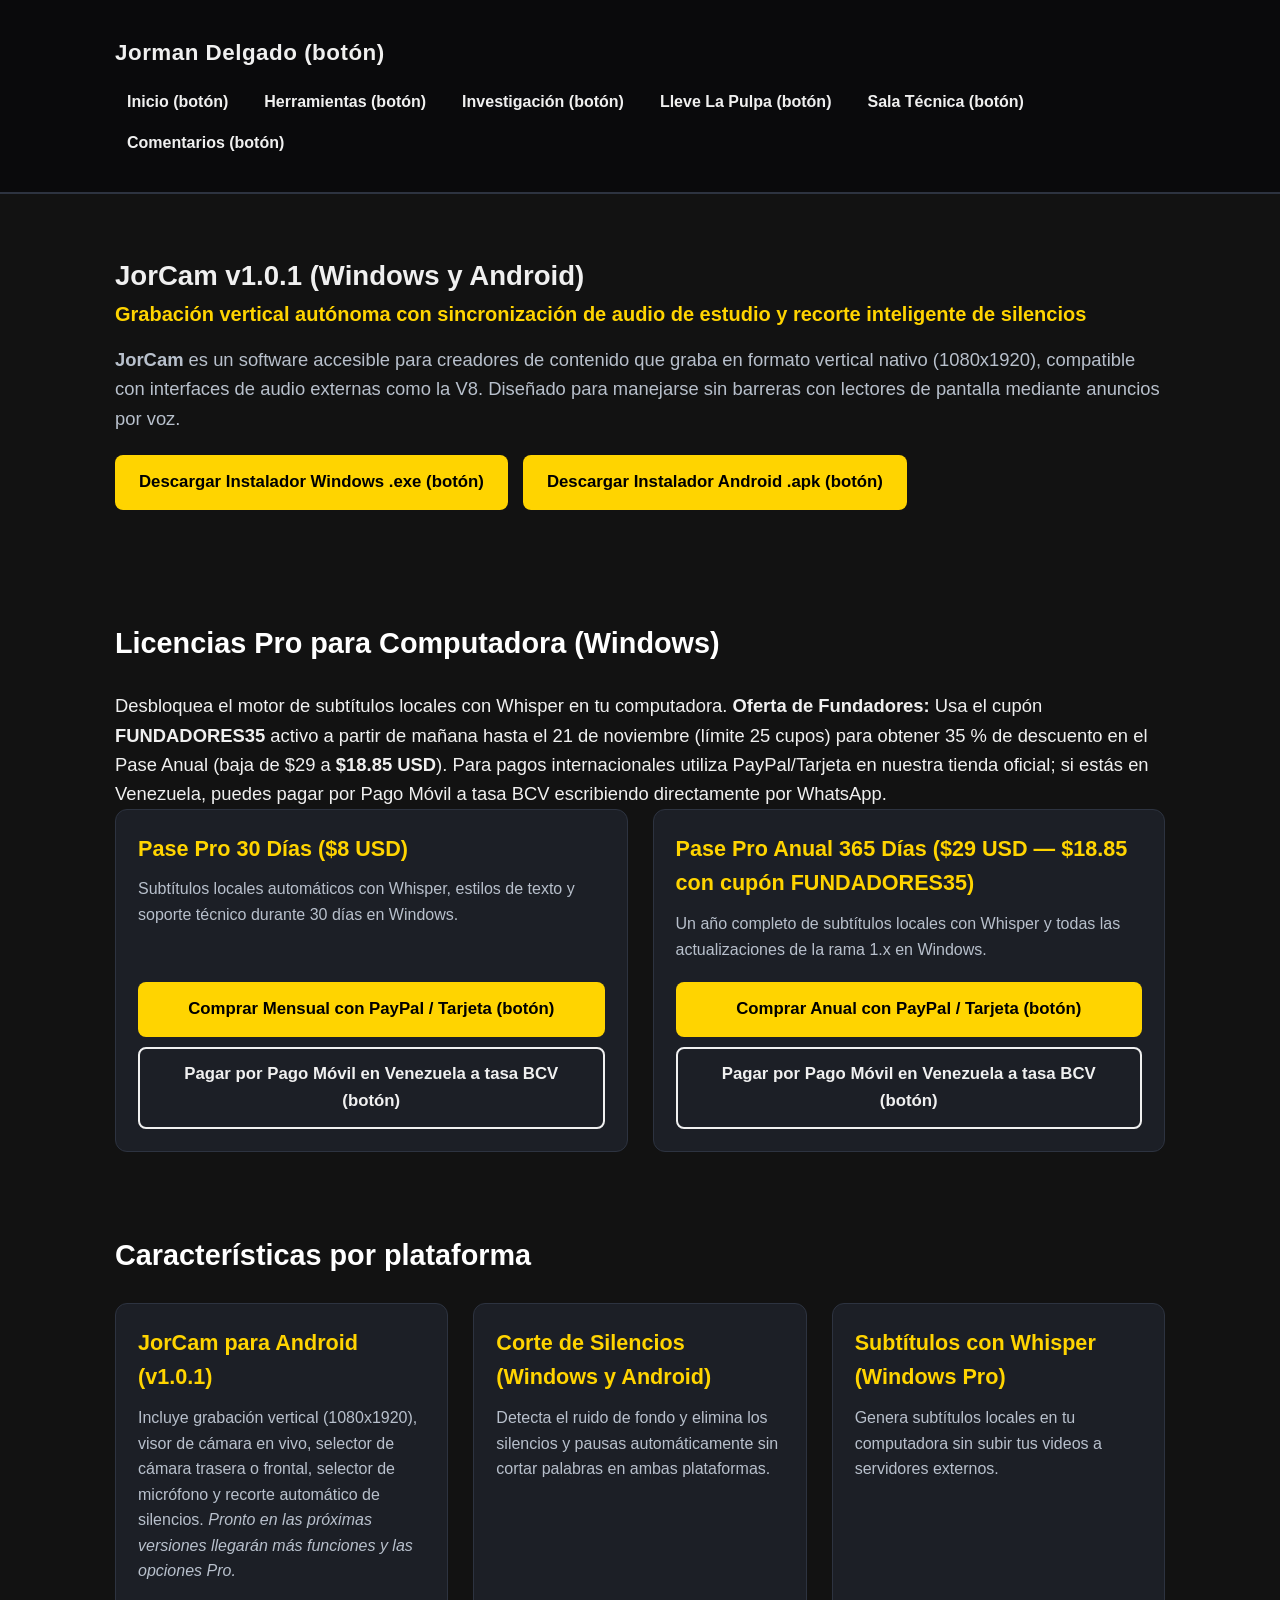
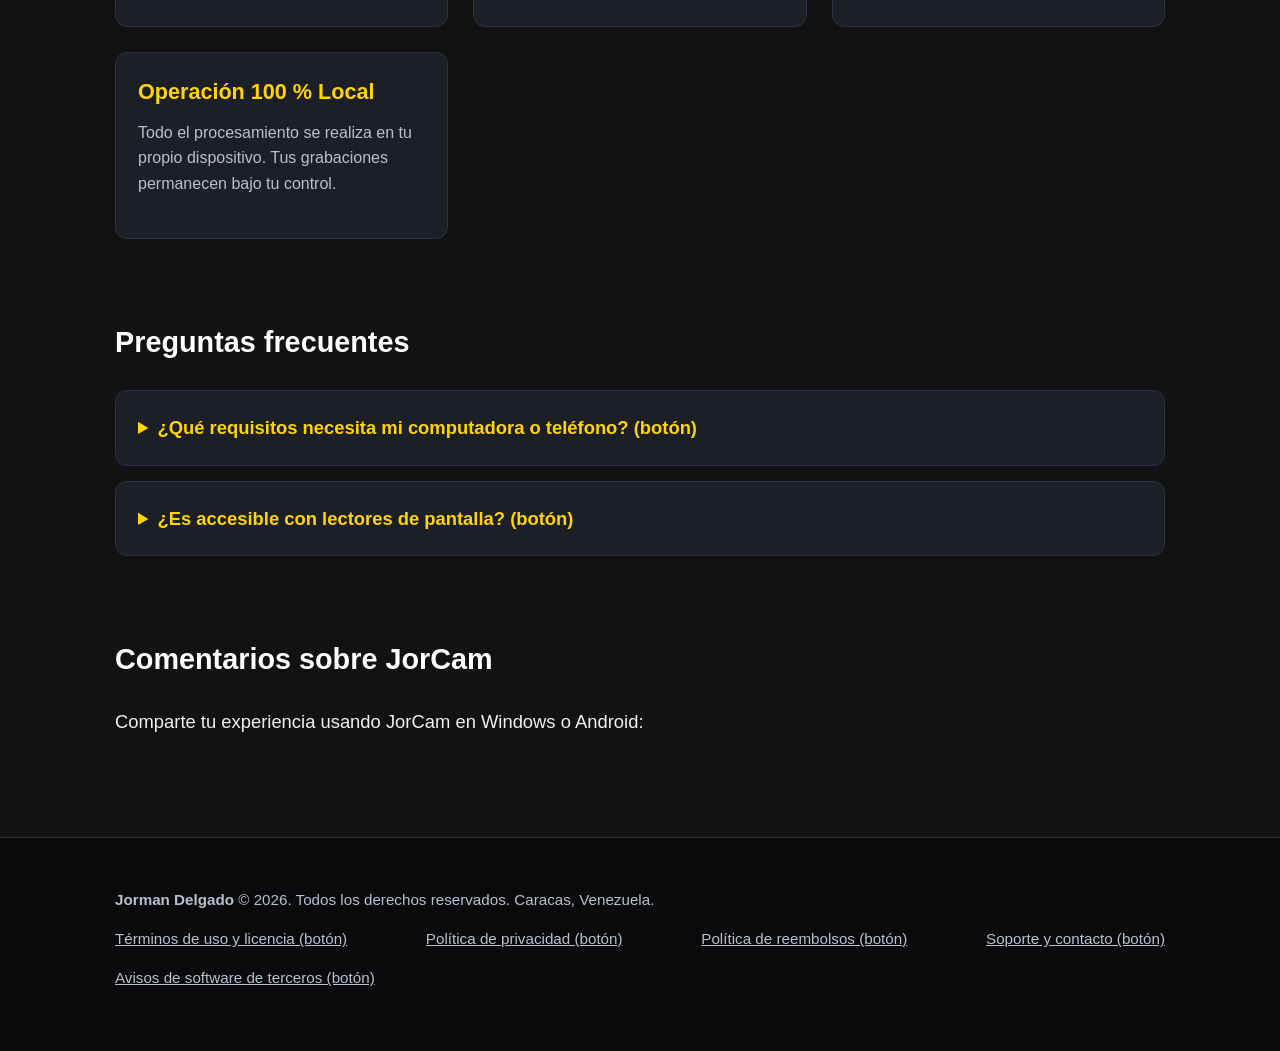
<file: camara-vertical.html>
<!DOCTYPE html>
<html lang="es">
<head>
  <meta charset="utf-8">
  <meta name="viewport" content="width=device-width, initial-scale=1">
  <title>JorCam | Grabación Vertical Accesible para Windows y Android</title>
  <link rel="stylesheet" href="estilos.css">
</head>
<body>
  <a href="#contenido" class="skip-link">Saltar al contenido principal (botón)</a>

  <header role="banner">
    <div class="contenedor">
      <nav aria-label="Menú principal">
        <a href="index.html" class="logo-sitio">Jorman Delgado (botón)</a>
        <ul class="menu-navegacion">
          <li><a href="index.html">Inicio (botón)</a></li>
          <li><a href="herramientas.html">Herramientas (botón)</a></li>
          <li><a href="investigacion.html">Investigación (botón)</a></li>
          <li><a href="pulpa.html">Lleve La Pulpa (botón)</a></li>
          <li><a href="sala-tecnica.html">Sala Técnica (botón)</a></li>
          <li><a href="#comentarios">Comentarios (botón)</a></li>
        </ul>
      </nav>
    </div>
  </header>

  <main id="contenido" role="main">
    <div class="contenedor">
      <section class="seccion-tarjetas">
        <h1>JorCam v1.0.1 (Windows y Android)</h1>
        <p class="subtitulo-hero">Grabación vertical autónoma con sincronización de audio de estudio y recorte inteligente de silencios</p>
        
        <p class="texto-hero">
          <strong>JorCam</strong> es un software accesible para creadores de contenido que graba en formato vertical nativo (1080x1920), compatible con interfaces de audio externas como la V8. Diseñado para manejarse sin barreras con lectores de pantalla mediante anuncios por voz.
        </p>

        <div class="botones-cta" style="margin-bottom: 30px;">
          <a href="https://github.com/jormandelgado/jorcam/releases/download/v1.0.1/JorCam-Setup-1.0.1.exe" class="boton boton-primario">Descargar Instalador Windows .exe (botón)</a>
          <a href="https://github.com/jormandelgado/jorcam-android/releases/download/v1.0.1/JorCam-Android-1.0.1.apk" class="boton boton-primario">Descargar Instalador Android .apk (botón)</a>
        </div>
      </section>

      <!-- Sección de Licencias Pro (Computadora) -->
      <section class="seccion-tarjetas" aria-labelledby="titulo-licencias-pc">
        <h2 id="titulo-licencias-pc">Licencias Pro para Computadora (Windows)</h2>
        <p>Desbloquea el motor de subtítulos locales con Whisper en tu computadora. <strong>Oferta de Fundadores:</strong> Usa el cupón <strong>FUNDADORES35</strong> activo a partir de mañana hasta el 21 de noviembre (límite 25 cupos) para obtener 35 % de descuento en el Pase Anual (baja de $29 a <strong>$18.85 USD</strong>). Para pagos internacionales utiliza PayPal/Tarjeta en nuestra tienda oficial; si estás en Venezuela, puedes pagar por Pago Móvil a tasa BCV escribiendo directamente por WhatsApp.</p>

        <div class="cuadricula">
          <article class="tarjeta">
            <h3>Pase Pro 30 Días ($8 USD)</h3>
            <p>Subtítulos locales automáticos con Whisper, estilos de texto y soporte técnico durante 30 días en Windows.</p>
            <div style="display: flex; flex-direction: column; gap: 10px;">
              <a href="https://payhip.com/b/OpQxd" class="boton boton-primario" target="_blank" rel="noopener noreferrer">Comprar Mensual con PayPal / Tarjeta (botón)</a>
              <a href="https://wa.me/584126303532?text=Hola%20Jorman,%20estoy%20en%20Venezuela%20y%20quiero%20pagar%20el%20Pase%20Pro%20de%2030%20d%C3%ADas%20de%20JorCam%20por%20Pago%20M%C3%B3vil%20a%20tasa%20BCV" class="boton boton-secundario" target="_blank" rel="noopener noreferrer">Pagar por Pago Móvil en Venezuela a tasa BCV (botón)</a>
            </div>
          </article>

          <article class="tarjeta">
            <h3>Pase Pro Anual 365 Días ($29 USD — $18.85 con cupón FUNDADORES35)</h3>
            <p>Un año completo de subtítulos locales con Whisper y todas las actualizaciones de la rama 1.x en Windows.</p>
            <div style="display: flex; flex-direction: column; gap: 10px;">
              <a href="https://payhip.com/b/BHYqV" class="boton boton-primario" target="_blank" rel="noopener noreferrer">Comprar Anual con PayPal / Tarjeta (botón)</a>
              <a href="https://wa.me/584126303532?text=Hola%20Jorman,%20estoy%20en%20Venezuela%20y%20quiero%20el%20Pase%20Pro%20Anual%20con%20el%20cup%C3%B3n%20FUNDADORES35%20por%20Pago%20M%C3%B3vil%20a%20tasa%20BCV" class="boton boton-secundario" target="_blank" rel="noopener noreferrer">Pagar por Pago Móvil en Venezuela a tasa BCV (botón)</a>
            </div>
          </article>
        </div>
      </section>

      <section class="seccion-tarjetas">
        <h2>Características por plataforma</h2>
        <div class="cuadricula">
          <article class="tarjeta">
            <h3>JorCam para Android (v1.0.1)</h3>
            <p>Incluye grabación vertical (1080x1920), visor de cámara en vivo, selector de cámara trasera o frontal, selector de micrófono y recorte automático de silencios. <em>Pronto en las próximas versiones llegarán más funciones y las opciones Pro.</em></p>
          </article>
          <article class="tarjeta">
            <h3>Corte de Silencios (Windows y Android)</h3>
            <p>Detecta el ruido de fondo y elimina los silencios y pausas automáticamente sin cortar palabras en ambas plataformas.</p>
          </article>
          <article class="tarjeta">
            <h3>Subtítulos con Whisper (Windows Pro)</h3>
            <p>Genera subtítulos locales en tu computadora sin subir tus videos a servidores externos.</p>
          </article>
          <article class="tarjeta">
            <h3>Operación 100 % Local</h3>
            <p>Todo el procesamiento se realiza en tu propio dispositivo. Tus grabaciones permanecen bajo tu control.</p>
          </article>
        </div>
      </section>

      <section class="seccion-tarjetas">
        <h2>Preguntas frecuentes</h2>
        <details class="tarjeta" style="margin-bottom: 15px; cursor: pointer;">
          <summary style="font-weight: bold; color: var(--acento-amarillo);">¿Qué requisitos necesita mi computadora o teléfono? (botón)</summary>
          <p style="margin-top: 10px;"><strong>Windows:</strong> Windows 10 o Windows 11 de 64 bits.<br><strong>Android:</strong> Android 10 o superior.</p>
        </details>
        <details class="tarjeta" style="cursor: pointer;">
          <summary style="font-weight: bold; color: var(--acento-amarillo);">¿Es accesible con lectores de pantalla? (botón)</summary>
          <p style="margin-top: 10px;">Sí, cuenta con atajos de teclado y anuncios audibles pensados para personas ciegas usando NVDA en Windows o TalkBack / Jieshuo en Android.</p>
        </details>
      </section>

      <!-- Sección de Comentarios -->
      <section id="comentarios" class="seccion-tarjetas" aria-labelledby="titulo-comentarios">
        <h2 id="titulo-comentarios">Comentarios sobre JorCam</h2>
        <p>Comparte tu experiencia usando JorCam en Windows o Android:</p>
        <script src="https://giscus.app/client.js"
                data-repo="jormandelgado/jormandelgado.github.io"
                data-repo-id="R_kgDOR0WFCA"
                data-category="General"
                data-category-id="DIC_kwDOR0WFCM4DLEXw"
                data-mapping="pathname"
                data-strict="0"
                data-reactions-enabled="1"
                data-emit-metadata="0"
                data-input-position="top"
                data-theme="dark"
                data-lang="es"
                data-loading="lazy"
                crossorigin="anonymous"
                async>
        </script>
      </section>
    </div>
  </main>

  <footer role="contentinfo">
    <div class="contenedor">
      <p><strong>Jorman Delgado</strong> &copy; 2026. Todos los derechos reservados. Caracas, Venezuela.</p>
      <nav class="enlaces-legales">
        <a href="terminos.html">Términos de uso y licencia (botón)</a>
        <a href="privacidad.html">Política de privacidad (botón)</a>
        <a href="reembolsos.html">Política de reembolsos (botón)</a>
        <a href="soporte.html">Soporte y contacto (botón)</a>
        <a href="licencias-terceros.html">Avisos de software de terceros (botón)</a>
      </nav>
    </div>
  </footer>
</body>
</html>
</file>
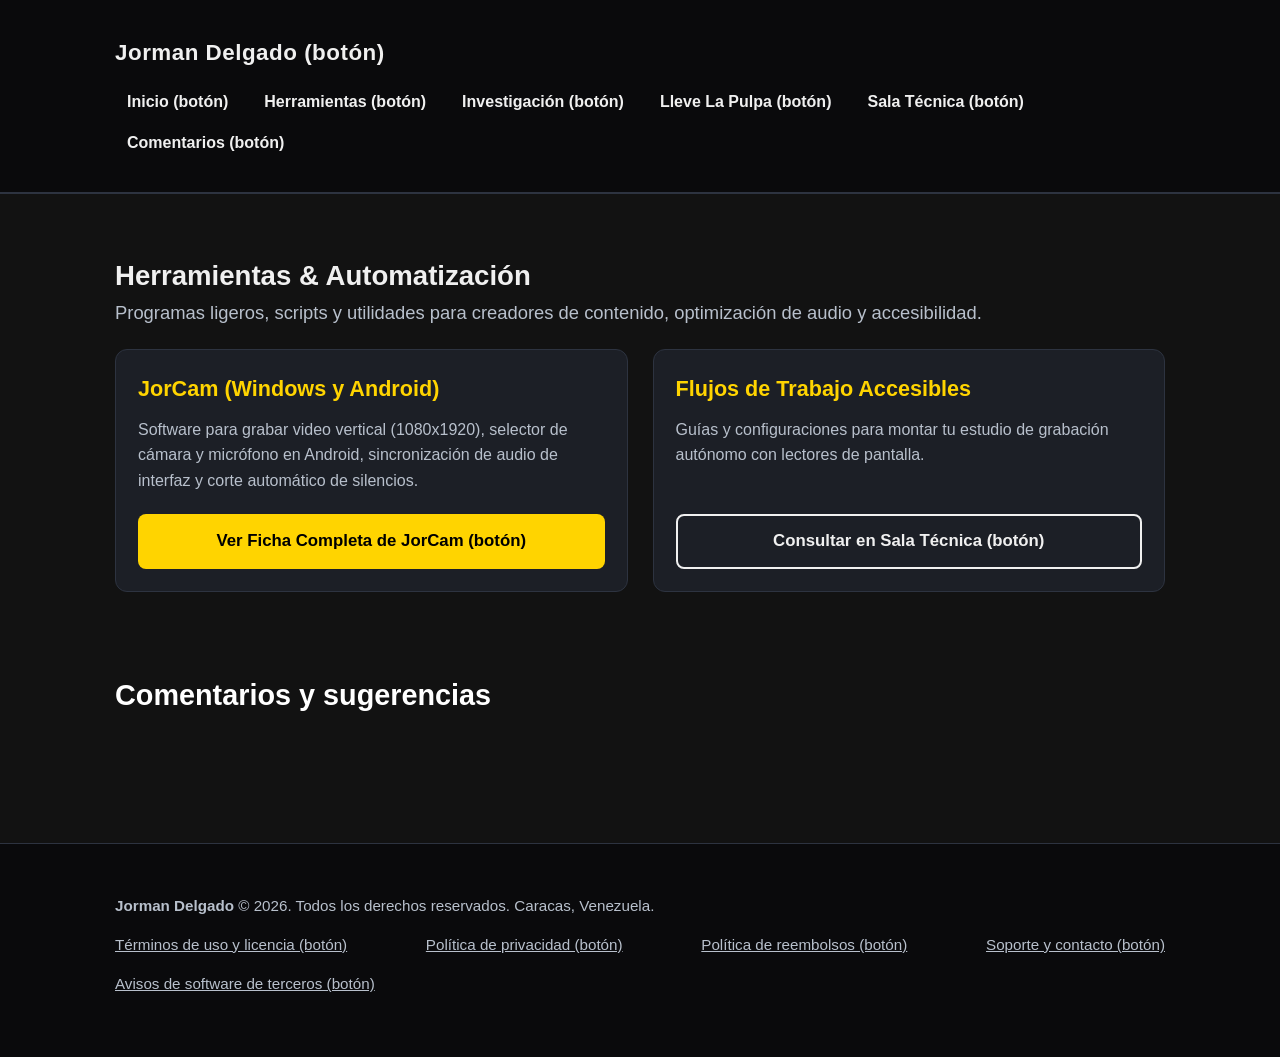
<file: herramientas.html>
<!DOCTYPE html>
<html lang="es">
<head>
  <meta charset="utf-8">
  <meta name="viewport" content="width=device-width, initial-scale=1">
  <title>Herramientas y Automatización | Jorman Delgado</title>
  <link rel="stylesheet" href="estilos.css">
</head>
<body>
  <a href="#contenido" class="skip-link">Saltar al contenido principal (botón)</a>

  <header role="banner">
    <div class="contenedor">
      <nav aria-label="Menú principal">
        <a href="index.html" class="logo-sitio">Jorman Delgado (botón)</a>
        <ul class="menu-navegacion">
          <li><a href="index.html">Inicio (botón)</a></li>
          <li><a href="herramientas.html">Herramientas (botón)</a></li>
          <li><a href="investigacion.html">Investigación (botón)</a></li>
          <li><a href="pulpa.html">Lleve La Pulpa (botón)</a></li>
          <li><a href="sala-tecnica.html">Sala Técnica (botón)</a></li>
          <li><a href="#comentarios">Comentarios (botón)</a></li>
        </ul>
      </nav>
    </div>
  </header>

  <main id="contenido" role="main">
    <div class="contenedor">
      <section class="seccion-tarjetas">
        <h1>Herramientas & Automatización</h1>
        <p class="texto-hero">Programas ligeros, scripts y utilidades para creadores de contenido, optimización de audio y accesibilidad.</p>
        <div class="cuadricula">
          <article class="tarjeta">
            <h3>JorCam (Windows y Android)</h3>
            <p>Software para grabar video vertical (1080x1920), selector de cámara y micrófono en Android, sincronización de audio de interfaz y corte automático de silencios.</p>
            <a href="camara-vertical.html" class="boton boton-primario">Ver Ficha Completa de JorCam (botón)</a>
          </article>
          <article class="tarjeta">
            <h3>Flujos de Trabajo Accesibles</h3>
            <p>Guías y configuraciones para montar tu estudio de grabación autónomo con lectores de pantalla.</p>
            <a href="sala-tecnica.html" class="boton boton-secundario">Consultar en Sala Técnica (botón)</a>
          </article>
        </div>
      </section>

      <!-- Sección de Comentarios -->
      <section id="comentarios" class="seccion-tarjetas" aria-labelledby="titulo-comentarios">
        <h2 id="titulo-comentarios">Comentarios y sugerencias</h2>
        <script src="https://giscus.app/client.js"
                data-repo="jormandelgado/jormandelgado.github.io"
                data-repo-id="R_kgDOR0WFCA"
                data-category="General"
                data-category-id="DIC_kwDOR0WFCM4DLEXw"
                data-mapping="pathname"
                data-strict="0"
                data-reactions-enabled="1"
                data-emit-metadata="0"
                data-input-position="top"
                data-theme="dark"
                data-lang="es"
                data-loading="lazy"
                crossorigin="anonymous"
                async>
        </script>
      </section>
    </div>
  </main>

  <footer role="contentinfo">
    <div class="contenedor">
      <p><strong>Jorman Delgado</strong> &copy; 2026. Todos los derechos reservados. Caracas, Venezuela.</p>
      <nav class="enlaces-legales">
        <a href="terminos.html">Términos de uso y licencia (botón)</a>
        <a href="privacidad.html">Política de privacidad (botón)</a>
        <a href="reembolsos.html">Política de reembolsos (botón)</a>
        <a href="soporte.html">Soporte y contacto (botón)</a>
        <a href="licencias-terceros.html">Avisos de software de terceros (botón)</a>
      </nav>
    </div>
  </footer>
</body>
</html>
</file>
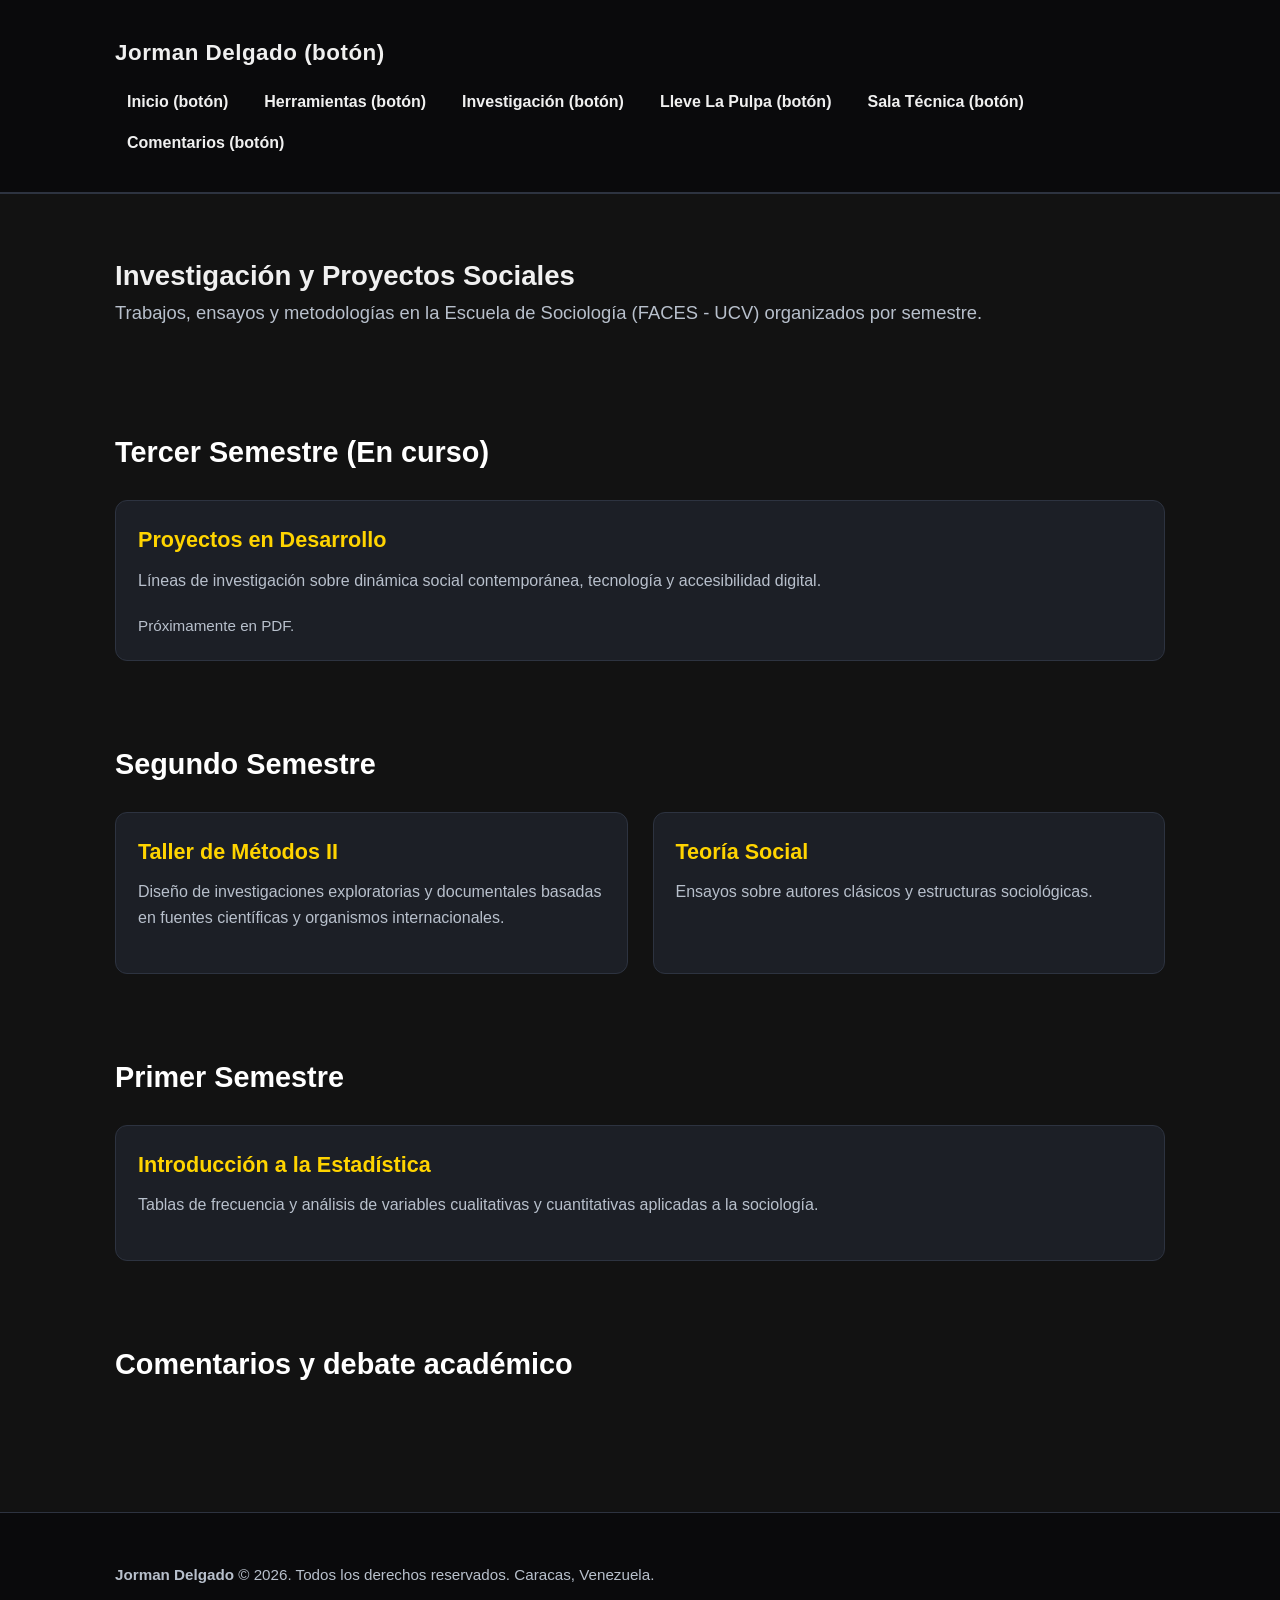
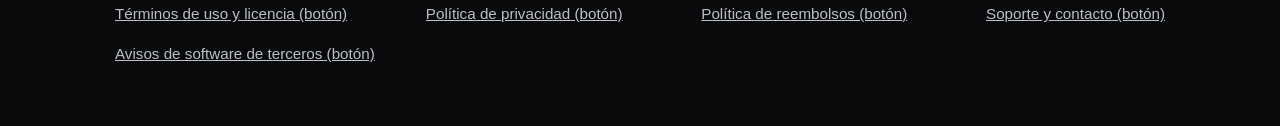
<file: investigacion.html>
<!DOCTYPE html>
<html lang="es">
<head>
  <meta charset="utf-8">
  <meta name="viewport" content="width=device-width, initial-scale=1">
  <title>Investigación y Proyectos Sociales | Jorman Delgado</title>
  <link rel="stylesheet" href="estilos.css">
</head>
<body>
  <a href="#contenido" class="skip-link">Saltar al contenido principal (botón)</a>

  <header role="banner">
    <div class="contenedor">
      <nav aria-label="Menú principal">
        <a href="index.html" class="logo-sitio">Jorman Delgado (botón)</a>
        <ul class="menu-navegacion">
          <li><a href="index.html">Inicio (botón)</a></li>
          <li><a href="herramientas.html">Herramientas (botón)</a></li>
          <li><a href="investigacion.html">Investigación (botón)</a></li>
          <li><a href="pulpa.html">Lleve La Pulpa (botón)</a></li>
          <li><a href="sala-tecnica.html">Sala Técnica (botón)</a></li>
          <li><a href="#comentarios">Comentarios (botón)</a></li>
        </ul>
      </nav>
    </div>
  </header>

  <main id="contenido" role="main">
    <div class="contenedor">
      <section class="seccion-tarjetas">
        <h1>Investigación y Proyectos Sociales</h1>
        <p class="texto-hero">Trabajos, ensayos y metodologías en la Escuela de Sociología (FACES - UCV) organizados por semestre.</p>
      </section>

      <section class="seccion-tarjetas">
        <h2>Tercer Semestre (En curso)</h2>
        <div class="cuadricula">
          <article class="tarjeta">
            <h3>Proyectos en Desarrollo</h3>
            <p>Líneas de investigación sobre dinámica social contemporánea, tecnología y accesibilidad digital.</p>
            <span style="color: var(--texto-secundario); font-size: 0.95rem;">Próximamente en PDF.</span>
          </article>
        </div>
      </section>

      <section class="seccion-tarjetas">
        <h2>Segundo Semestre</h2>
        <div class="cuadricula">
          <article class="tarjeta">
            <h3>Taller de Métodos II</h3>
            <p>Diseño de investigaciones exploratorias y documentales basadas en fuentes científicas y organismos internacionales.</p>
          </article>
          <article class="tarjeta">
            <h3>Teoría Social</h3>
            <p>Ensayos sobre autores clásicos y estructuras sociológicas.</p>
          </article>
        </div>
      </section>

      <section class="seccion-tarjetas">
        <h2>Primer Semestre</h2>
        <div class="cuadricula">
          <article class="tarjeta">
            <h3>Introducción a la Estadística</h3>
            <p>Tablas de frecuencia y análisis de variables cualitativas y cuantitativas aplicadas a la sociología.</p>
          </article>
        </div>
      </section>

      <!-- Sección de Comentarios -->
      <section id="comentarios" class="seccion-tarjetas" aria-labelledby="titulo-comentarios">
        <h2 id="titulo-comentarios">Comentarios y debate académico</h2>
        <script src="https://giscus.app/client.js"
                data-repo="jormandelgado/jormandelgado.github.io"
                data-repo-id="R_kgDOR0WFCA"
                data-category="General"
                data-category-id="DIC_kwDOR0WFCM4DLEXw"
                data-mapping="pathname"
                data-strict="0"
                data-reactions-enabled="1"
                data-emit-metadata="0"
                data-input-position="top"
                data-theme="dark"
                data-lang="es"
                data-loading="lazy"
                crossorigin="anonymous"
                async>
        </script>
      </section>
    </div>
  </main>

  <footer role="contentinfo">
    <div class="contenedor">
      <p><strong>Jorman Delgado</strong> &copy; 2026. Todos los derechos reservados. Caracas, Venezuela.</p>
      <nav class="enlaces-legales">
        <a href="terminos.html">Términos de uso y licencia (botón)</a>
        <a href="privacidad.html">Política de privacidad (botón)</a>
        <a href="reembolsos.html">Política de reembolsos (botón)</a>
        <a href="soporte.html">Soporte y contacto (botón)</a>
        <a href="licencias-terceros.html">Avisos de software de terceros (botón)</a>
      </nav>
    </div>
  </footer>
</body>
</html>
</file>
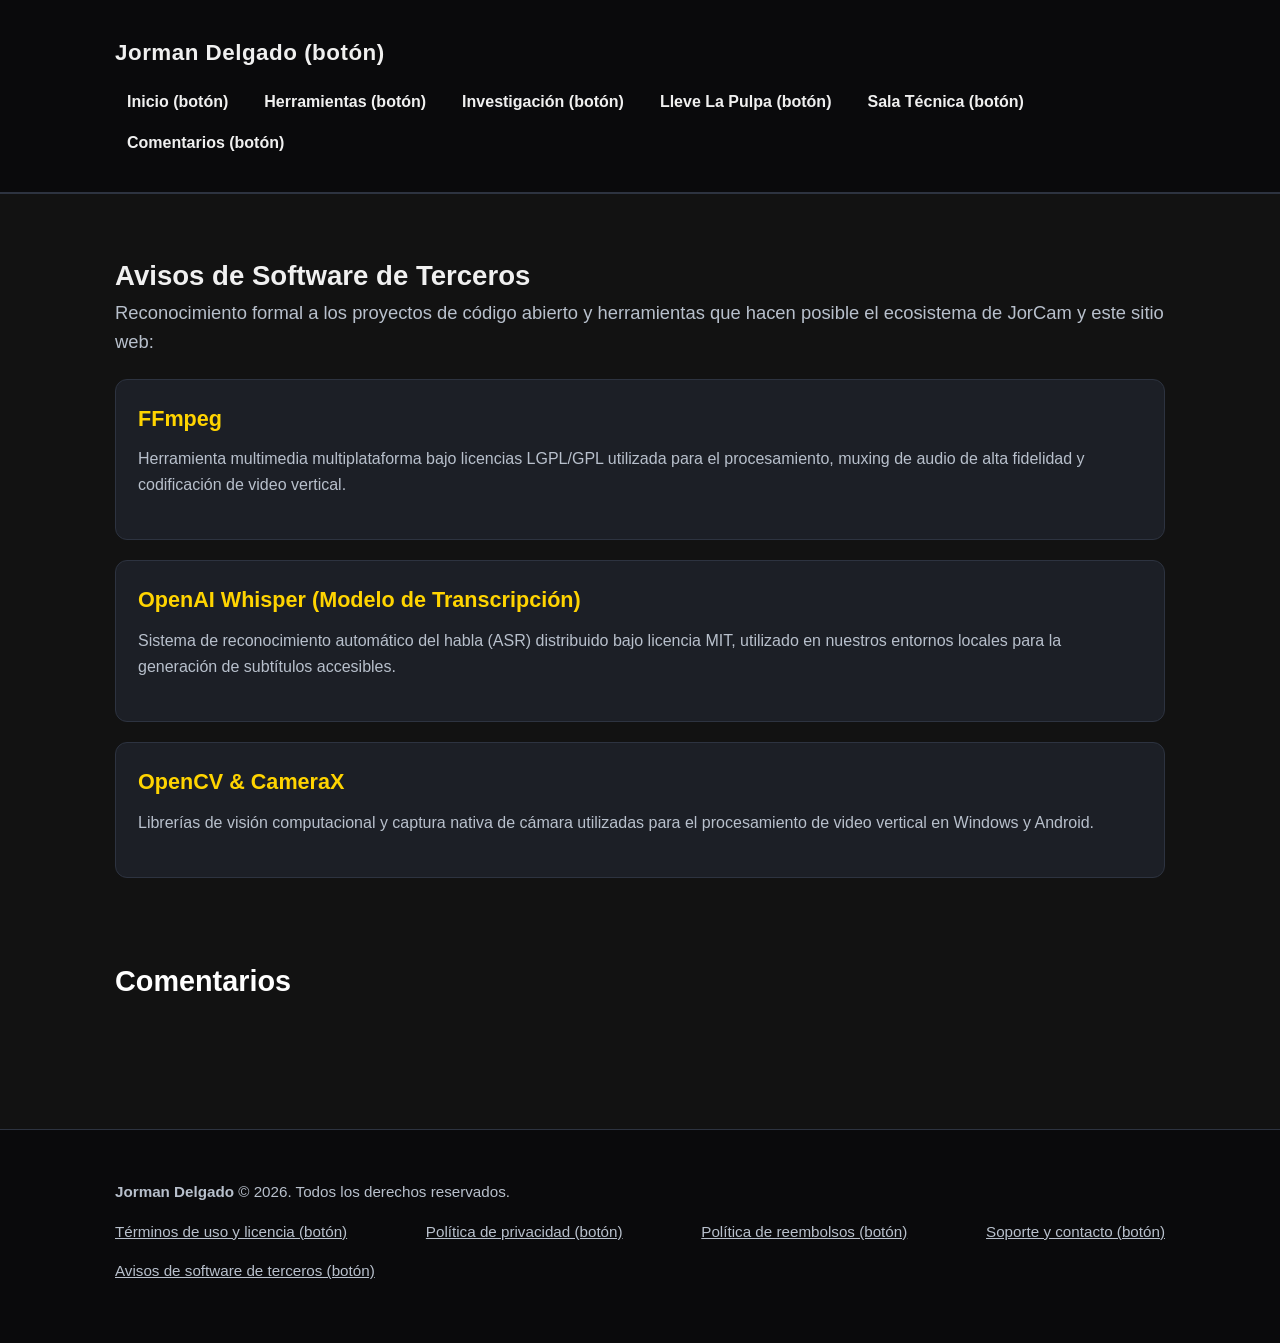
<file: licencias-terceros.html>
<!DOCTYPE html>
<html lang="es">
<head>
  <meta charset="utf-8">
  <meta name="viewport" content="width=device-width, initial-scale=1">
  <title>Avisos de Software de Terceros | Jorman Delgado</title>
  <link rel="stylesheet" href="estilos.css">
</head>
<body>
  <a href="#contenido" class="skip-link">Saltar al contenido principal (botón)</a>

  <header role="banner">
    <div class="contenedor">
      <nav aria-label="Menú principal">
        <a href="index.html" class="logo-sitio">Jorman Delgado (botón)</a>
        <ul class="menu-navegacion">
          <li><a href="index.html">Inicio (botón)</a></li>
          <li><a href="herramientas.html">Herramientas (botón)</a></li>
          <li><a href="investigacion.html">Investigación (botón)</a></li>
          <li><a href="pulpa.html">Lleve La Pulpa (botón)</a></li>
          <li><a href="sala-tecnica.html">Sala Técnica (botón)</a></li>
          <li><a href="#comentarios">Comentarios (botón)</a></li>
        </ul>
      </nav>
    </div>
  </header>

  <main id="contenido" role="main">
    <div class="contenedor">
      <section class="seccion-tarjetas">
        <h1>Avisos de Software de Terceros</h1>
        <p class="texto-hero">Reconocimiento formal a los proyectos de código abierto y herramientas que hacen posible el ecosistema de JorCam y este sitio web:</p>

        <article class="tarjeta" style="margin-bottom: 20px;">
          <h3>FFmpeg</h3>
          <p>Herramienta multimedia multiplataforma bajo licencias LGPL/GPL utilizada para el procesamiento, muxing de audio de alta fidelidad y codificación de video vertical.</p>
        </article>

        <article class="tarjeta" style="margin-bottom: 20px;">
          <h3>OpenAI Whisper (Modelo de Transcripción)</h3>
          <p>Sistema de reconocimiento automático del habla (ASR) distribuido bajo licencia MIT, utilizado en nuestros entornos locales para la generación de subtítulos accesibles.</p>
        </article>

        <article class="tarjeta">
          <h3>OpenCV & CameraX</h3>
          <p>Librerías de visión computacional y captura nativa de cámara utilizadas para el procesamiento de video vertical en Windows y Android.</p>
        </article>
      </section>

      <!-- Sección de Comentarios -->
      <section id="comentarios" class="seccion-tarjetas" aria-labelledby="titulo-comentarios">
        <h2 id="titulo-comentarios">Comentarios</h2>
        <script src="https://giscus.app/client.js"
                data-repo="jormandelgado/jormandelgado.github.io"
                data-repo-id="R_kgDOR0WFCA"
                data-category="General"
                data-category-id="DIC_kwDOR0WFCM4DLEXw"
                data-mapping="pathname"
                data-strict="0"
                data-reactions-enabled="1"
                data-emit-metadata="0"
                data-input-position="top"
                data-theme="dark"
                data-lang="es"
                data-loading="lazy"
                crossorigin="anonymous"
                async>
        </script>
      </section>
    </div>
  </main>

  <footer role="contentinfo">
    <div class="contenedor">
      <p><strong>Jorman Delgado</strong> &copy; 2026. Todos los derechos reservados.</p>
      <nav class="enlaces-legales">
        <a href="terminos.html">Términos de uso y licencia (botón)</a>
        <a href="privacidad.html">Política de privacidad (botón)</a>
        <a href="reembolsos.html">Política de reembolsos (botón)</a>
        <a href="soporte.html">Soporte y contacto (botón)</a>
        <a href="licencias-terceros.html">Avisos de software de terceros (botón)</a>
      </nav>
    </div>
  </footer>
</body>
</html>
</file>
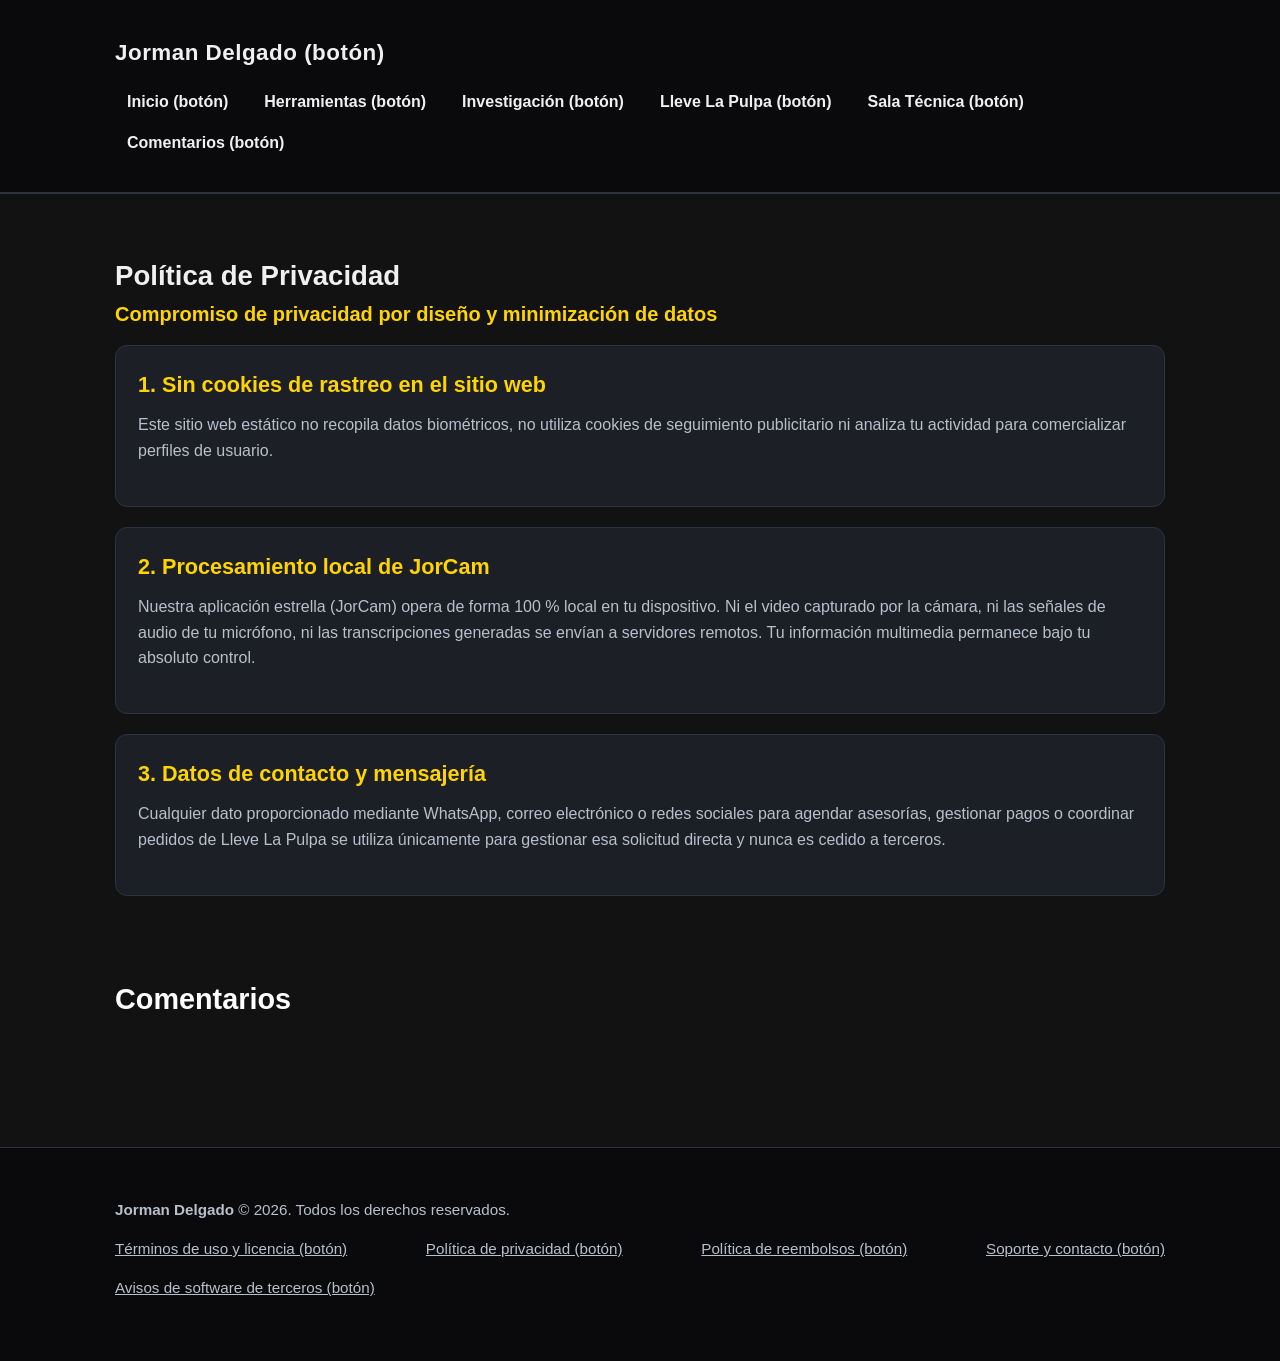
<file: privacidad.html>
<!DOCTYPE html>
<html lang="es">
<head>
  <meta charset="utf-8">
  <meta name="viewport" content="width=device-width, initial-scale=1">
  <title>Política de Privacidad | Jorman Delgado</title>
  <link rel="stylesheet" href="estilos.css">
</head>
<body>
  <a href="#contenido" class="skip-link">Saltar al contenido principal (botón)</a>

  <header role="banner">
    <div class="contenedor">
      <nav aria-label="Menú principal">
        <a href="index.html" class="logo-sitio">Jorman Delgado (botón)</a>
        <ul class="menu-navegacion">
          <li><a href="index.html">Inicio (botón)</a></li>
          <li><a href="herramientas.html">Herramientas (botón)</a></li>
          <li><a href="investigacion.html">Investigación (botón)</a></li>
          <li><a href="pulpa.html">Lleve La Pulpa (botón)</a></li>
          <li><a href="sala-tecnica.html">Sala Técnica (botón)</a></li>
          <li><a href="#comentarios">Comentarios (botón)</a></li>
        </ul>
      </nav>
    </div>
  </header>

  <main id="contenido" role="main">
    <div class="contenedor">
      <section class="seccion-tarjetas">
        <h1>Política de Privacidad</h1>
        <p class="subtitulo-hero">Compromiso de privacidad por diseño y minimización de datos</p>

        <article class="tarjeta" style="margin-bottom: 20px;">
          <h3>1. Sin cookies de rastreo en el sitio web</h3>
          <p>Este sitio web estático no recopila datos biométricos, no utiliza cookies de seguimiento publicitario ni analiza tu actividad para comercializar perfiles de usuario.</p>
        </article>

        <article class="tarjeta" style="margin-bottom: 20px;">
          <h3>2. Procesamiento local de JorCam</h3>
          <p>Nuestra aplicación estrella (JorCam) opera de forma 100 % local en tu dispositivo. Ni el video capturado por la cámara, ni las señales de audio de tu micrófono, ni las transcripciones generadas se envían a servidores remotos. Tu información multimedia permanece bajo tu absoluto control.</p>
        </article>

        <article class="tarjeta">
          <h3>3. Datos de contacto y mensajería</h3>
          <p>Cualquier dato proporcionado mediante WhatsApp, correo electrónico o redes sociales para agendar asesorías, gestionar pagos o coordinar pedidos de Lleve La Pulpa se utiliza únicamente para gestionar esa solicitud directa y nunca es cedido a terceros.</p>
        </article>
      </section>

      <!-- Sección de Comentarios -->
      <section id="comentarios" class="seccion-tarjetas" aria-labelledby="titulo-comentarios">
        <h2 id="titulo-comentarios">Comentarios</h2>
        <script src="https://giscus.app/client.js"
                data-repo="jormandelgado/jormandelgado.github.io"
                data-repo-id="R_kgDOR0WFCA"
                data-category="General"
                data-category-id="DIC_kwDOR0WFCM4DLEXw"
                data-mapping="pathname"
                data-strict="0"
                data-reactions-enabled="1"
                data-emit-metadata="0"
                data-input-position="top"
                data-theme="dark"
                data-lang="es"
                data-loading="lazy"
                crossorigin="anonymous"
                async>
        </script>
      </section>
    </div>
  </main>

  <footer role="contentinfo">
    <div class="contenedor">
      <p><strong>Jorman Delgado</strong> &copy; 2026. Todos los derechos reservados.</p>
      <nav class="enlaces-legales">
        <a href="terminos.html">Términos de uso y licencia (botón)</a>
        <a href="privacidad.html">Política de privacidad (botón)</a>
        <a href="reembolsos.html">Política de reembolsos (botón)</a>
        <a href="soporte.html">Soporte y contacto (botón)</a>
        <a href="licencias-terceros.html">Avisos de software de terceros (botón)</a>
      </nav>
    </div>
  </footer>
</body>
</html>
</file>
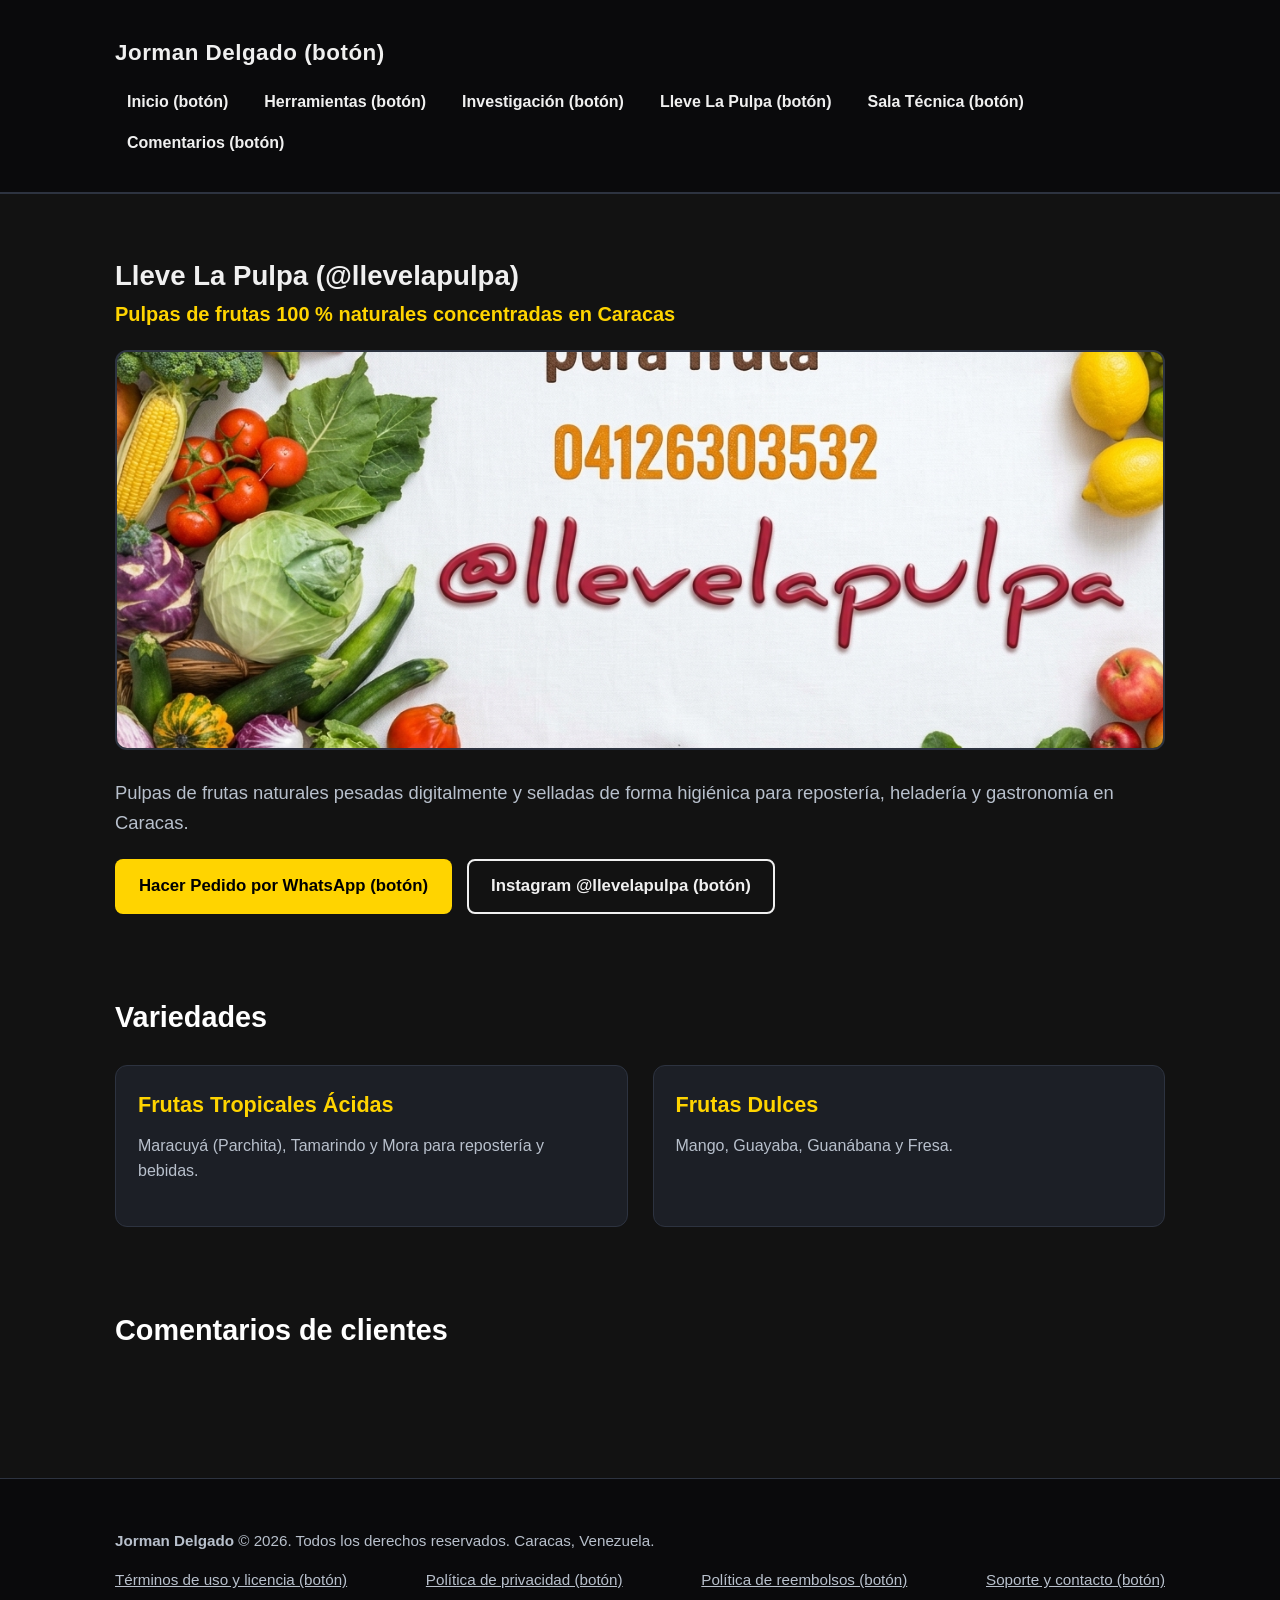
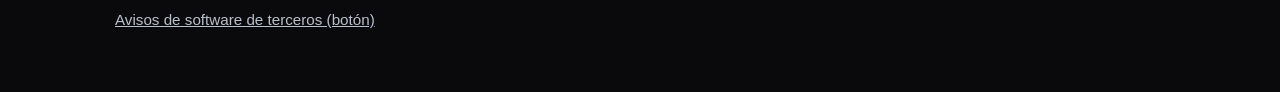
<file: pulpa.html>
<!DOCTYPE html>
<html lang="es">
<head>
  <meta charset="utf-8">
  <meta name="viewport" content="width=device-width, initial-scale=1">
  <title>Lleve La Pulpa | Pulpas Naturales en Caracas</title>
  <link rel="stylesheet" href="estilos.css">
</head>
<body>
  <a href="#contenido" class="skip-link">Saltar al contenido principal (botón)</a>

  <header role="banner">
    <div class="contenedor">
      <nav aria-label="Menú principal">
        <a href="index.html" class="logo-sitio">Jorman Delgado (botón)</a>
        <ul class="menu-navegacion">
          <li><a href="index.html">Inicio (botón)</a></li>
          <li><a href="herramientas.html">Herramientas (botón)</a></li>
          <li><a href="investigacion.html">Investigación (botón)</a></li>
          <li><a href="pulpa.html">Lleve La Pulpa (botón)</a></li>
          <li><a href="sala-tecnica.html">Sala Técnica (botón)</a></li>
          <li><a href="#comentarios">Comentarios (botón)</a></li>
        </ul>
      </nav>
    </div>
  </header>

  <main id="contenido" role="main">
    <div class="contenedor">
      <section class="seccion-tarjetas">
        <h1>Lleve La Pulpa (@llevelapulpa)</h1>
        <p class="subtitulo-hero">Pulpas de frutas 100 % naturales concentradas en Caracas</p>

        <div style="margin: 20px 0;">
          <img src="pulpahiperrealista.png" alt="Muestrario de pulpas de frutas naturales Lleve La Pulpa" style="width: 100%; max-height: 400px; object-fit: cover; border-radius: 12px; border: 2px solid var(--borde);">
        </div>

        <p class="texto-hero">
          Pulpas de frutas naturales pesadas digitalmente y selladas de forma higiénica para repostería, heladería y gastronomía en Caracas.
        </p>

        <div class="botones-cta">
          <a href="https://wa.me/584126303532?text=Hola%20Jorman,%20quisiera%20consultar%20disponibilidad%20y%20precios%20de%20Lleve%20La%20Pulpa" class="boton boton-primario" target="_blank" rel="noopener noreferrer">Hacer Pedido por WhatsApp (botón)</a>
          <a href="https://www.instagram.com/llevelapulpa" class="boton boton-secundario" target="_blank" rel="noopener noreferrer">Instagram @llevelapulpa (botón)</a>
        </div>
      </section>

      <section class="seccion-tarjetas">
        <h2>Variedades</h2>
        <div class="cuadricula">
          <article class="tarjeta">
            <h3>Frutas Tropicales Ácidas</h3>
            <p>Maracuyá (Parchita), Tamarindo y Mora para repostería y bebidas.</p>
          </article>
          <article class="tarjeta">
            <h3>Frutas Dulces</h3>
            <p>Mango, Guayaba, Guanábana y Fresa.</p>
          </article>
        </div>
      </section>

      <!-- Sección de Comentarios -->
      <section id="comentarios" class="seccion-tarjetas" aria-labelledby="titulo-comentarios">
        <h2 id="titulo-comentarios">Comentarios de clientes</h2>
        <script src="https://giscus.app/client.js"
                data-repo="jormandelgado/jormandelgado.github.io"
                data-repo-id="R_kgDOR0WFCA"
                data-category="General"
                data-category-id="DIC_kwDOR0WFCM4DLEXw"
                data-mapping="pathname"
                data-strict="0"
                data-reactions-enabled="1"
                data-emit-metadata="0"
                data-input-position="top"
                data-theme="dark"
                data-lang="es"
                data-loading="lazy"
                crossorigin="anonymous"
                async>
        </script>
      </section>
    </div>
  </main>

  <footer role="contentinfo">
    <div class="contenedor">
      <p><strong>Jorman Delgado</strong> &copy; 2026. Todos los derechos reservados. Caracas, Venezuela.</p>
      <nav class="enlaces-legales">
        <a href="terminos.html">Términos de uso y licencia (botón)</a>
        <a href="privacidad.html">Política de privacidad (botón)</a>
        <a href="reembolsos.html">Política de reembolsos (botón)</a>
        <a href="soporte.html">Soporte y contacto (botón)</a>
        <a href="licencias-terceros.html">Avisos de software de terceros (botón)</a>
      </nav>
    </div>
  </footer>
</body>
</html>
</file>
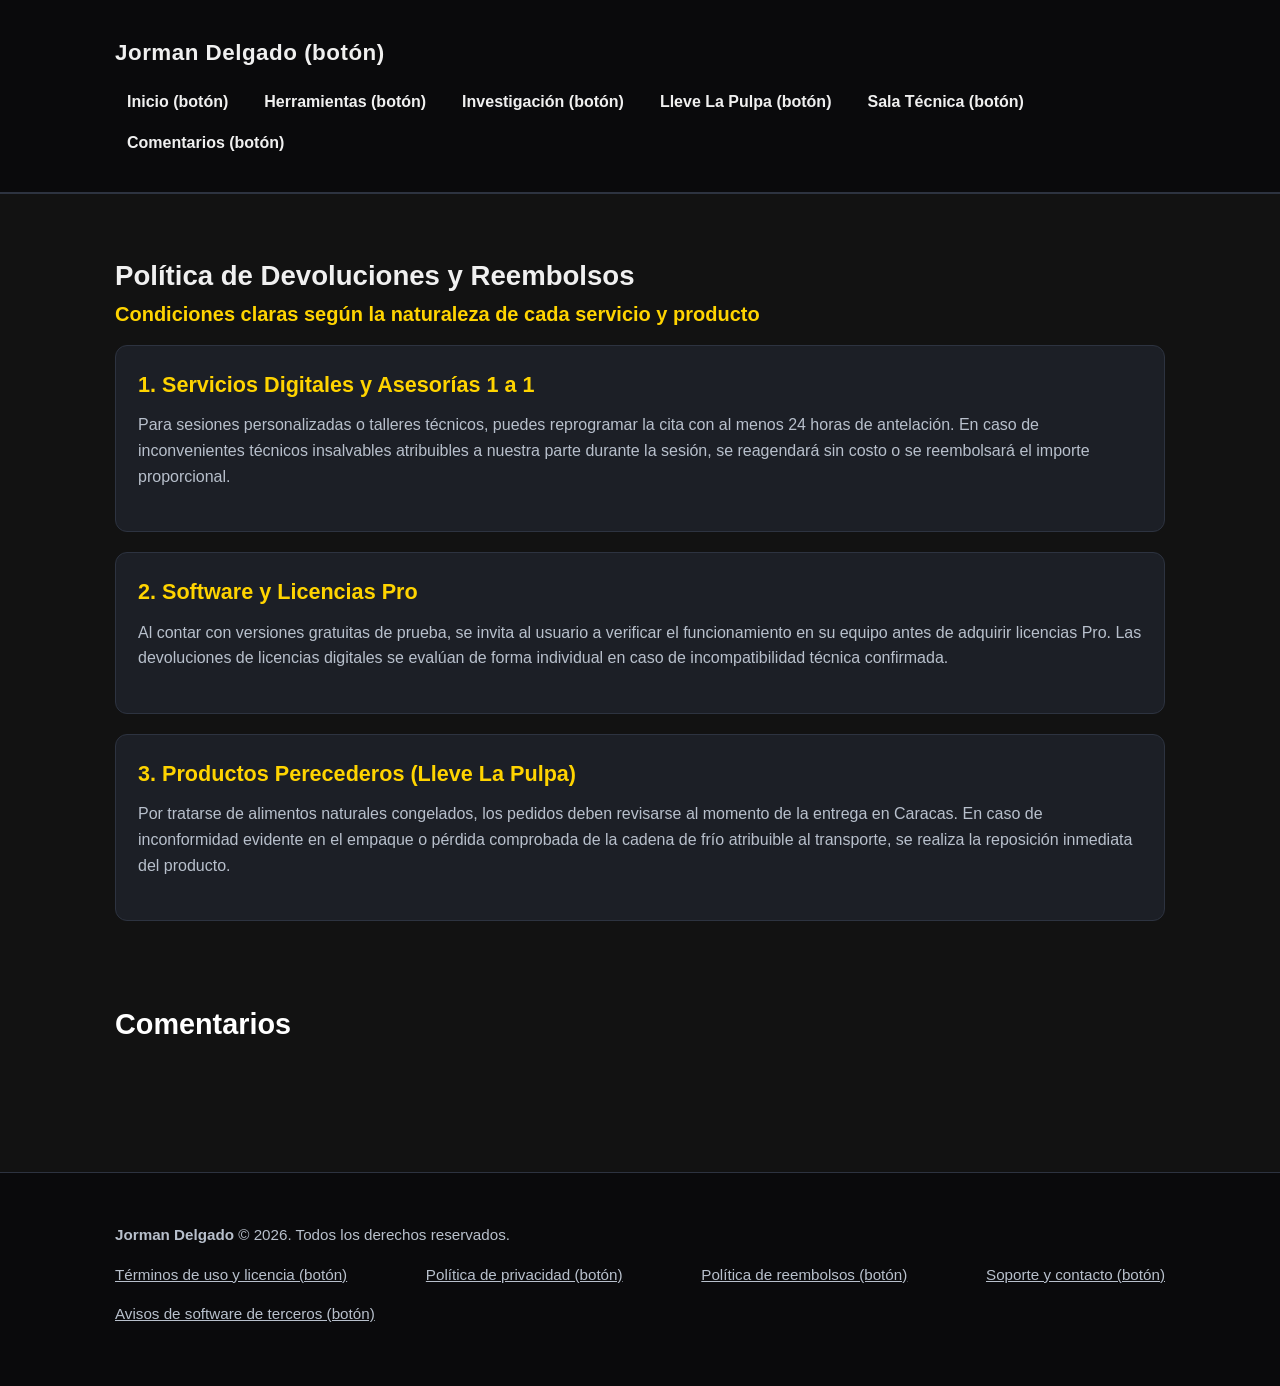
<file: reembolsos.html>
<!DOCTYPE html>
<html lang="es">
<head>
  <meta charset="utf-8">
  <meta name="viewport" content="width=device-width, initial-scale=1">
  <title>Política de Reembolsos | Jorman Delgado</title>
  <link rel="stylesheet" href="estilos.css">
</head>
<body>
  <a href="#contenido" class="skip-link">Saltar al contenido principal (botón)</a>

  <header role="banner">
    <div class="contenedor">
      <nav aria-label="Menú principal">
        <a href="index.html" class="logo-sitio">Jorman Delgado (botón)</a>
        <ul class="menu-navegacion">
          <li><a href="index.html">Inicio (botón)</a></li>
          <li><a href="herramientas.html">Herramientas (botón)</a></li>
          <li><a href="investigacion.html">Investigación (botón)</a></li>
          <li><a href="pulpa.html">Lleve La Pulpa (botón)</a></li>
          <li><a href="sala-tecnica.html">Sala Técnica (botón)</a></li>
          <li><a href="#comentarios">Comentarios (botón)</a></li>
        </ul>
      </nav>
    </div>
  </header>

  <main id="contenido" role="main">
    <div class="contenedor">
      <section class="seccion-tarjetas">
        <h1>Política de Devoluciones y Reembolsos</h1>
        <p class="subtitulo-hero">Condiciones claras según la naturaleza de cada servicio y producto</p>

        <article class="tarjeta" style="margin-bottom: 20px;">
          <h3>1. Servicios Digitales y Asesorías 1 a 1</h3>
          <p>Para sesiones personalizadas o talleres técnicos, puedes reprogramar la cita con al menos 24 horas de antelación. En caso de inconvenientes técnicos insalvables atribuibles a nuestra parte durante la sesión, se reagendará sin costo o se reembolsará el importe proporcional.</p>
        </article>

        <article class="tarjeta" style="margin-bottom: 20px;">
          <h3>2. Software y Licencias Pro</h3>
          <p>Al contar con versiones gratuitas de prueba, se invita al usuario a verificar el funcionamiento en su equipo antes de adquirir licencias Pro. Las devoluciones de licencias digitales se evalúan de forma individual en caso de incompatibilidad técnica confirmada.</p>
        </article>

        <article class="tarjeta">
          <h3>3. Productos Perecederos (Lleve La Pulpa)</h3>
          <p>Por tratarse de alimentos naturales congelados, los pedidos deben revisarse al momento de la entrega en Caracas. En caso de inconformidad evidente en el empaque o pérdida comprobada de la cadena de frío atribuible al transporte, se realiza la reposición inmediata del producto.</p>
        </article>
      </section>

      <!-- Sección de Comentarios -->
      <section id="comentarios" class="seccion-tarjetas" aria-labelledby="titulo-comentarios">
        <h2 id="titulo-comentarios">Comentarios</h2>
        <script src="https://giscus.app/client.js"
                data-repo="jormandelgado/jormandelgado.github.io"
                data-repo-id="R_kgDOR0WFCA"
                data-category="General"
                data-category-id="DIC_kwDOR0WFCM4DLEXw"
                data-mapping="pathname"
                data-strict="0"
                data-reactions-enabled="1"
                data-emit-metadata="0"
                data-input-position="top"
                data-theme="dark"
                data-lang="es"
                data-loading="lazy"
                crossorigin="anonymous"
                async>
        </script>
      </section>
    </div>
  </main>

  <footer role="contentinfo">
    <div class="contenedor">
      <p><strong>Jorman Delgado</strong> &copy; 2026. Todos los derechos reservados.</p>
      <nav class="enlaces-legales">
        <a href="terminos.html">Términos de uso y licencia (botón)</a>
        <a href="privacidad.html">Política de privacidad (botón)</a>
        <a href="reembolsos.html">Política de reembolsos (botón)</a>
        <a href="soporte.html">Soporte y contacto (botón)</a>
        <a href="licencias-terceros.html">Avisos de software de terceros (botón)</a>
      </nav>
    </div>
  </footer>
</body>
</html>
</file>
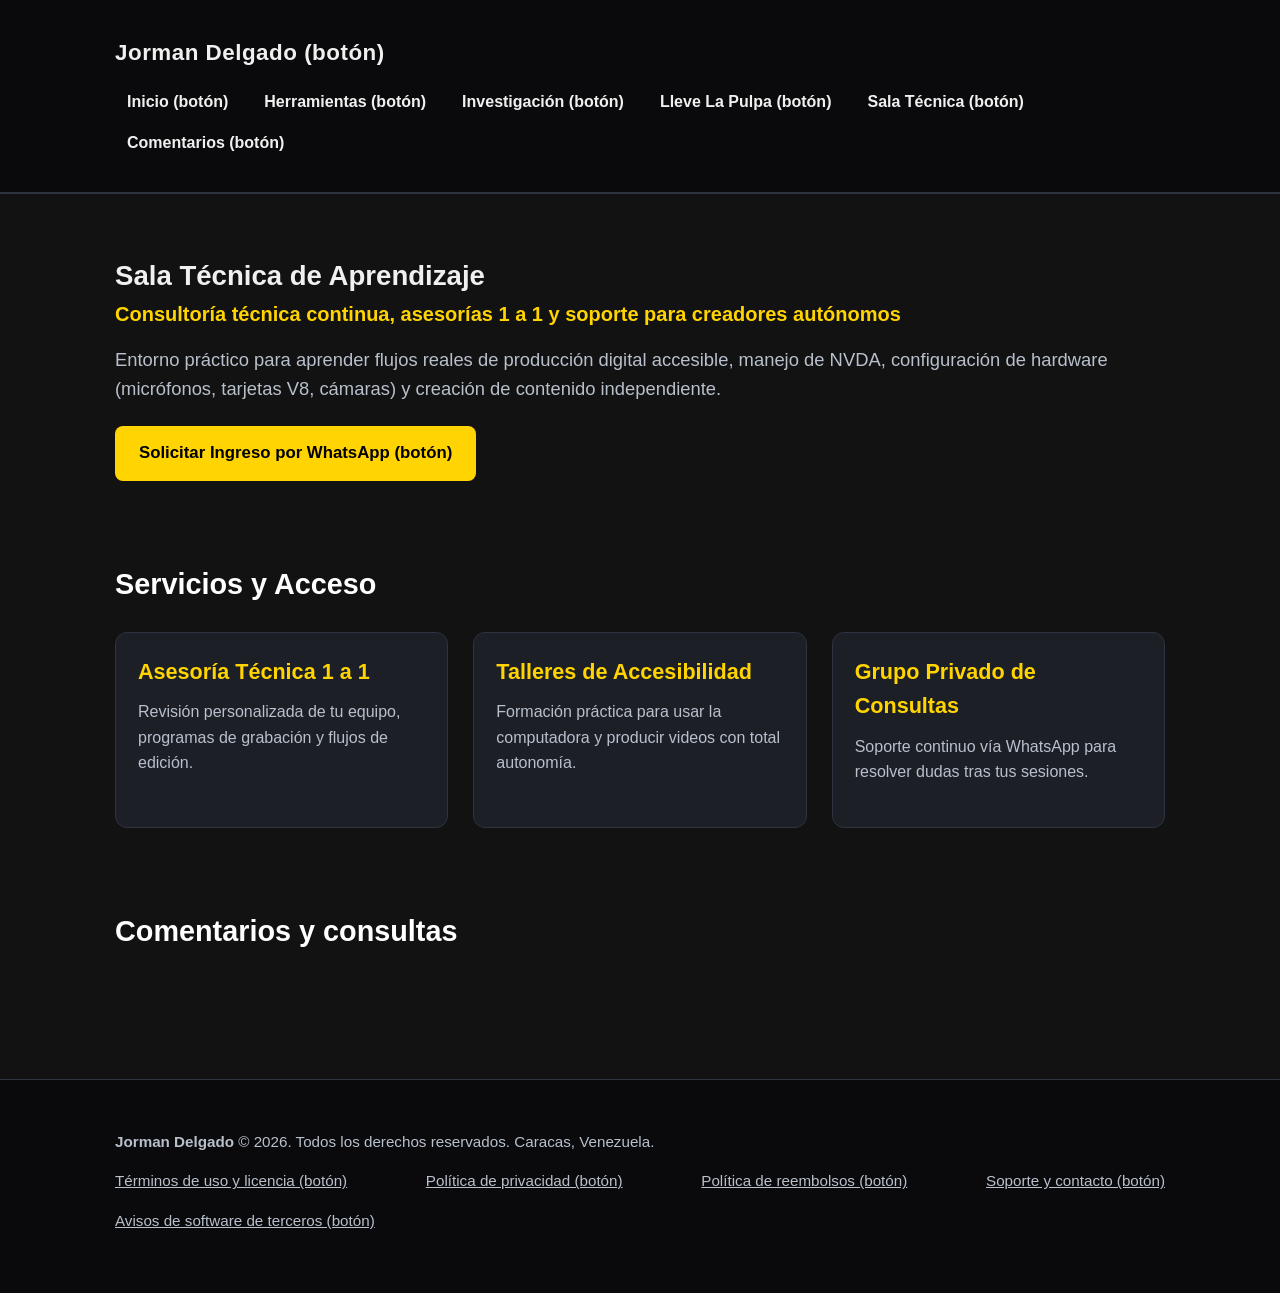
<file: sala-tecnica.html>
<!DOCTYPE html>
<html lang="es">
<head>
  <meta charset="utf-8">
  <meta name="viewport" content="width=device-width, initial-scale=1">
  <title>Sala Técnica de Aprendizaje | Jorman Delgado</title>
  <link rel="stylesheet" href="estilos.css">
</head>
<body>
  <a href="#contenido" class="skip-link">Saltar al contenido principal (botón)</a>

  <header role="banner">
    <div class="contenedor">
      <nav aria-label="Menú principal">
        <a href="index.html" class="logo-sitio">Jorman Delgado (botón)</a>
        <ul class="menu-navegacion">
          <li><a href="index.html">Inicio (botón)</a></li>
          <li><a href="herramientas.html">Herramientas (botón)</a></li>
          <li><a href="investigacion.html">Investigación (botón)</a></li>
          <li><a href="pulpa.html">Lleve La Pulpa (botón)</a></li>
          <li><a href="sala-tecnica.html">Sala Técnica (botón)</a></li>
          <li><a href="#comentarios">Comentarios (botón)</a></li>
        </ul>
      </nav>
    </div>
  </header>

  <main id="contenido" role="main">
    <div class="contenedor">
      <section class="seccion-tarjetas">
        <h1>Sala Técnica de Aprendizaje</h1>
        <p class="subtitulo-hero">Consultoría técnica continua, asesorías 1 a 1 y soporte para creadores autónomos</p>
        
        <p class="texto-hero">
          Entorno práctico para aprender flujos reales de producción digital accesible, manejo de NVDA, configuración de hardware (micrófonos, tarjetas V8, cámaras) y creación de contenido independiente.
        </p>

        <div class="botones-cta">
          <a href="https://wa.me/584126303532?text=Hola%20Jorman,%20quisiera%20informaci%C3%B3n%20para%20acceder%20a%20la%20Sala%20T%C3%A9cnica" class="boton boton-primario" target="_blank" rel="noopener noreferrer">Solicitar Ingreso por WhatsApp (botón)</a>
        </div>
      </section>

      <section class="seccion-tarjetas">
        <h2>Servicios y Acceso</h2>
        <div class="cuadricula">
          <article class="tarjeta">
            <h3>Asesoría Técnica 1 a 1</h3>
            <p>Revisión personalizada de tu equipo, programas de grabación y flujos de edición.</p>
          </article>
          <article class="tarjeta">
            <h3>Talleres de Accesibilidad</h3>
            <p>Formación práctica para usar la computadora y producir videos con total autonomía.</p>
          </article>
          <article class="tarjeta">
            <h3>Grupo Privado de Consultas</h3>
            <p>Soporte continuo vía WhatsApp para resolver dudas tras tus sesiones.</p>
          </article>
        </div>
      </section>

      <!-- Sección de Comentarios -->
      <section id="comentarios" class="seccion-tarjetas" aria-labelledby="titulo-comentarios">
        <h2 id="titulo-comentarios">Comentarios y consultas</h2>
        <script src="https://giscus.app/client.js"
                data-repo="jormandelgado/jormandelgado.github.io"
                data-repo-id="R_kgDOR0WFCA"
                data-category="General"
                data-category-id="DIC_kwDOR0WFCM4DLEXw"
                data-mapping="pathname"
                data-strict="0"
                data-reactions-enabled="1"
                data-emit-metadata="0"
                data-input-position="top"
                data-theme="dark"
                data-lang="es"
                data-loading="lazy"
                crossorigin="anonymous"
                async>
        </script>
      </section>
    </div>
  </main>

  <footer role="contentinfo">
    <div class="contenedor">
      <p><strong>Jorman Delgado</strong> &copy; 2026. Todos los derechos reservados. Caracas, Venezuela.</p>
      <nav class="enlaces-legales">
        <a href="terminos.html">Términos de uso y licencia (botón)</a>
        <a href="privacidad.html">Política de privacidad (botón)</a>
        <a href="reembolsos.html">Política de reembolsos (botón)</a>
        <a href="soporte.html">Soporte y contacto (botón)</a>
        <a href="licencias-terceros.html">Avisos de software de terceros (botón)</a>
      </nav>
    </div>
  </footer>
</body>
</html>
</file>
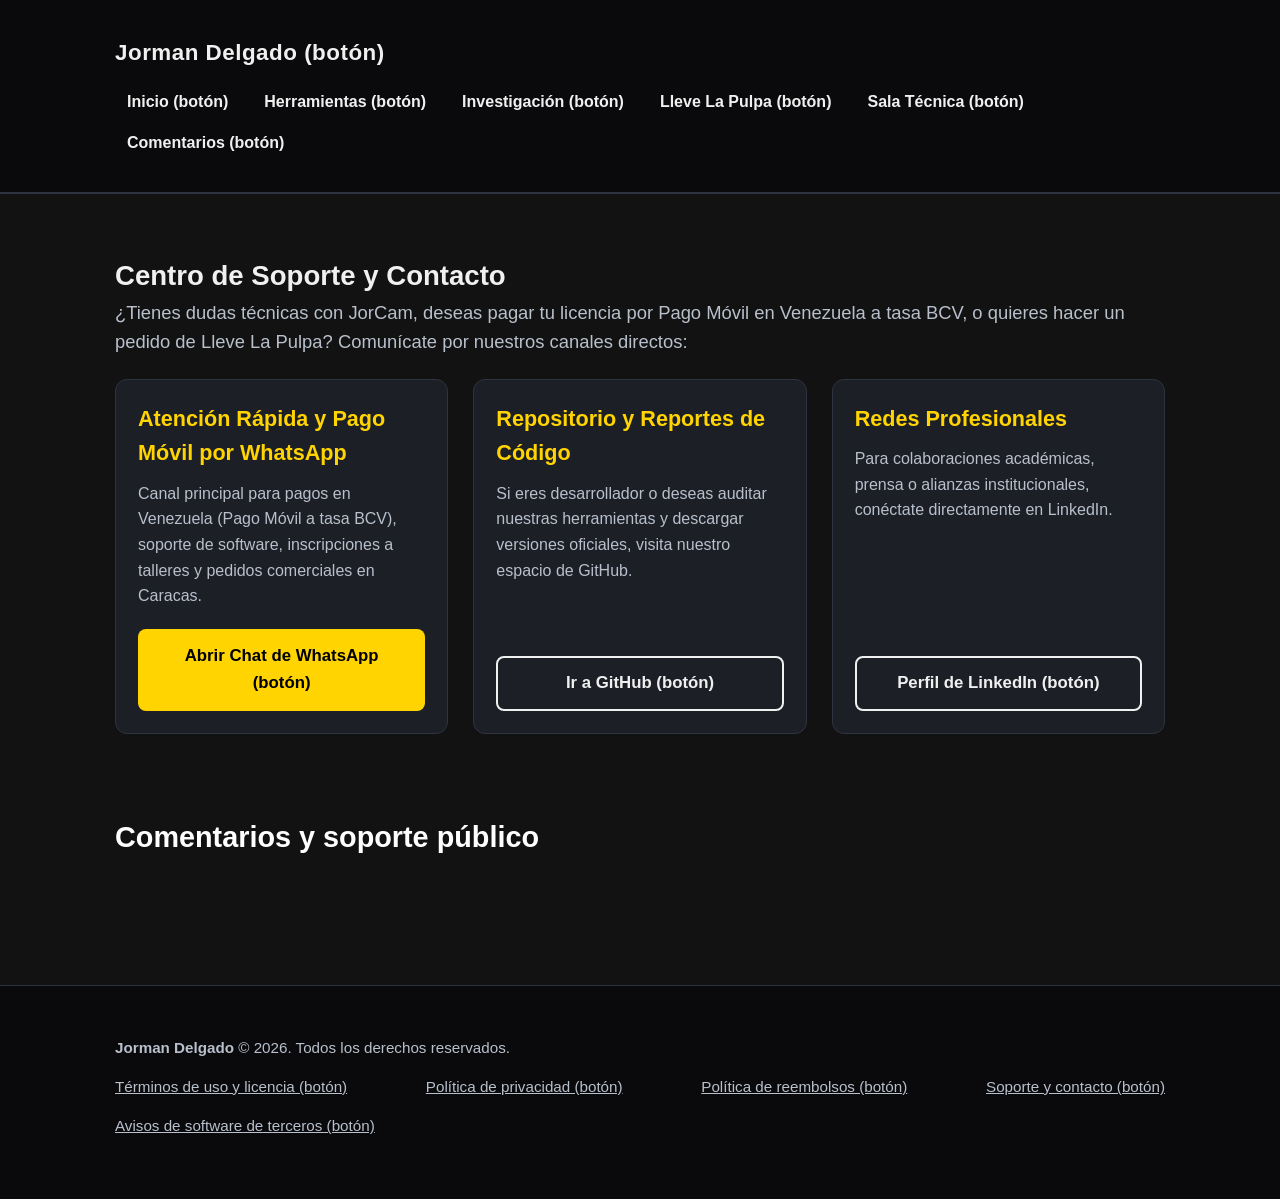
<file: soporte.html>
<!DOCTYPE html>
<html lang="es">
<head>
  <meta charset="utf-8">
  <meta name="viewport" content="width=device-width, initial-scale=1">
  <title>Soporte y Contacto Directo | Jorman Delgado</title>
  <link rel="stylesheet" href="estilos.css">
</head>
<body>
  <a href="#contenido" class="skip-link">Saltar al contenido principal (botón)</a>

  <header role="banner">
    <div class="contenedor">
      <nav aria-label="Menú principal">
        <a href="index.html" class="logo-sitio">Jorman Delgado (botón)</a>
        <ul class="menu-navegacion">
          <li><a href="index.html">Inicio (botón)</a></li>
          <li><a href="herramientas.html">Herramientas (botón)</a></li>
          <li><a href="investigacion.html">Investigación (botón)</a></li>
          <li><a href="pulpa.html">Lleve La Pulpa (botón)</a></li>
          <li><a href="sala-tecnica.html">Sala Técnica (botón)</a></li>
          <li><a href="#comentarios">Comentarios (botón)</a></li>
        </ul>
      </nav>
    </div>
  </header>

  <main id="contenido" role="main">
    <div class="contenedor">
      <section class="seccion-tarjetas">
        <h1>Centro de Soporte y Contacto</h1>
        <p class="texto-hero">¿Tienes dudas técnicas con JorCam, deseas pagar tu licencia por Pago Móvil en Venezuela a tasa BCV, o quieres hacer un pedido de Lleve La Pulpa? Comunícate por nuestros canales directos:</p>

        <div class="cuadricula">
          <article class="tarjeta">
            <h3>Atención Rápida y Pago Móvil por WhatsApp</h3>
            <p>Canal principal para pagos en Venezuela (Pago Móvil a tasa BCV), soporte de software, inscripciones a talleres y pedidos comerciales en Caracas.</p>
            <a href="https://wa.me/584126303532?text=Hola%20Jorman,%20tengo%20una%20consulta" class="boton boton-primario" target="_blank" rel="noopener noreferrer">Abrir Chat de WhatsApp (botón)</a>
          </article>

          <article class="tarjeta">
            <h3>Repositorio y Reportes de Código</h3>
            <p>Si eres desarrollador o deseas auditar nuestras herramientas y descargar versiones oficiales, visita nuestro espacio de GitHub.</p>
            <a href="https://github.com/jormandelgado" class="boton boton-secundario" target="_blank" rel="noopener noreferrer">Ir a GitHub (botón)</a>
          </article>

          <article class="tarjeta">
            <h3>Redes Profesionales</h3>
            <p>Para colaboraciones académicas, prensa o alianzas institucionales, conéctate directamente en LinkedIn.</p>
            <a href="https://www.linkedin.com/in/jorman-isaac-delgado-lara-4a3b67403" class="boton boton-secundario" target="_blank" rel="noopener noreferrer">Perfil de LinkedIn (botón)</a>
          </article>
        </div>
      </section>

      <!-- Sección de Comentarios -->
      <section id="comentarios" class="seccion-tarjetas" aria-labelledby="titulo-comentarios">
        <h2 id="titulo-comentarios">Comentarios y soporte público</h2>
        <script src="https://giscus.app/client.js"
                data-repo="jormandelgado/jormandelgado.github.io"
                data-repo-id="R_kgDOR0WFCA"
                data-category="General"
                data-category-id="DIC_kwDOR0WFCM4DLEXw"
                data-mapping="pathname"
                data-strict="0"
                data-reactions-enabled="1"
                data-emit-metadata="0"
                data-input-position="top"
                data-theme="dark"
                data-lang="es"
                data-loading="lazy"
                crossorigin="anonymous"
                async>
        </script>
      </section>
    </div>
  </main>

  <footer role="contentinfo">
    <div class="contenedor">
      <p><strong>Jorman Delgado</strong> &copy; 2026. Todos los derechos reservados.</p>
      <nav class="enlaces-legales">
        <a href="terminos.html">Términos de uso y licencia (botón)</a>
        <a href="privacidad.html">Política de privacidad (botón)</a>
        <a href="reembolsos.html">Política de reembolsos (botón)</a>
        <a href="soporte.html">Soporte y contacto (botón)</a>
        <a href="licencias-terceros.html">Avisos de software de terceros (botón)</a>
      </nav>
    </div>
  </footer>
</body>
</html>
</file>
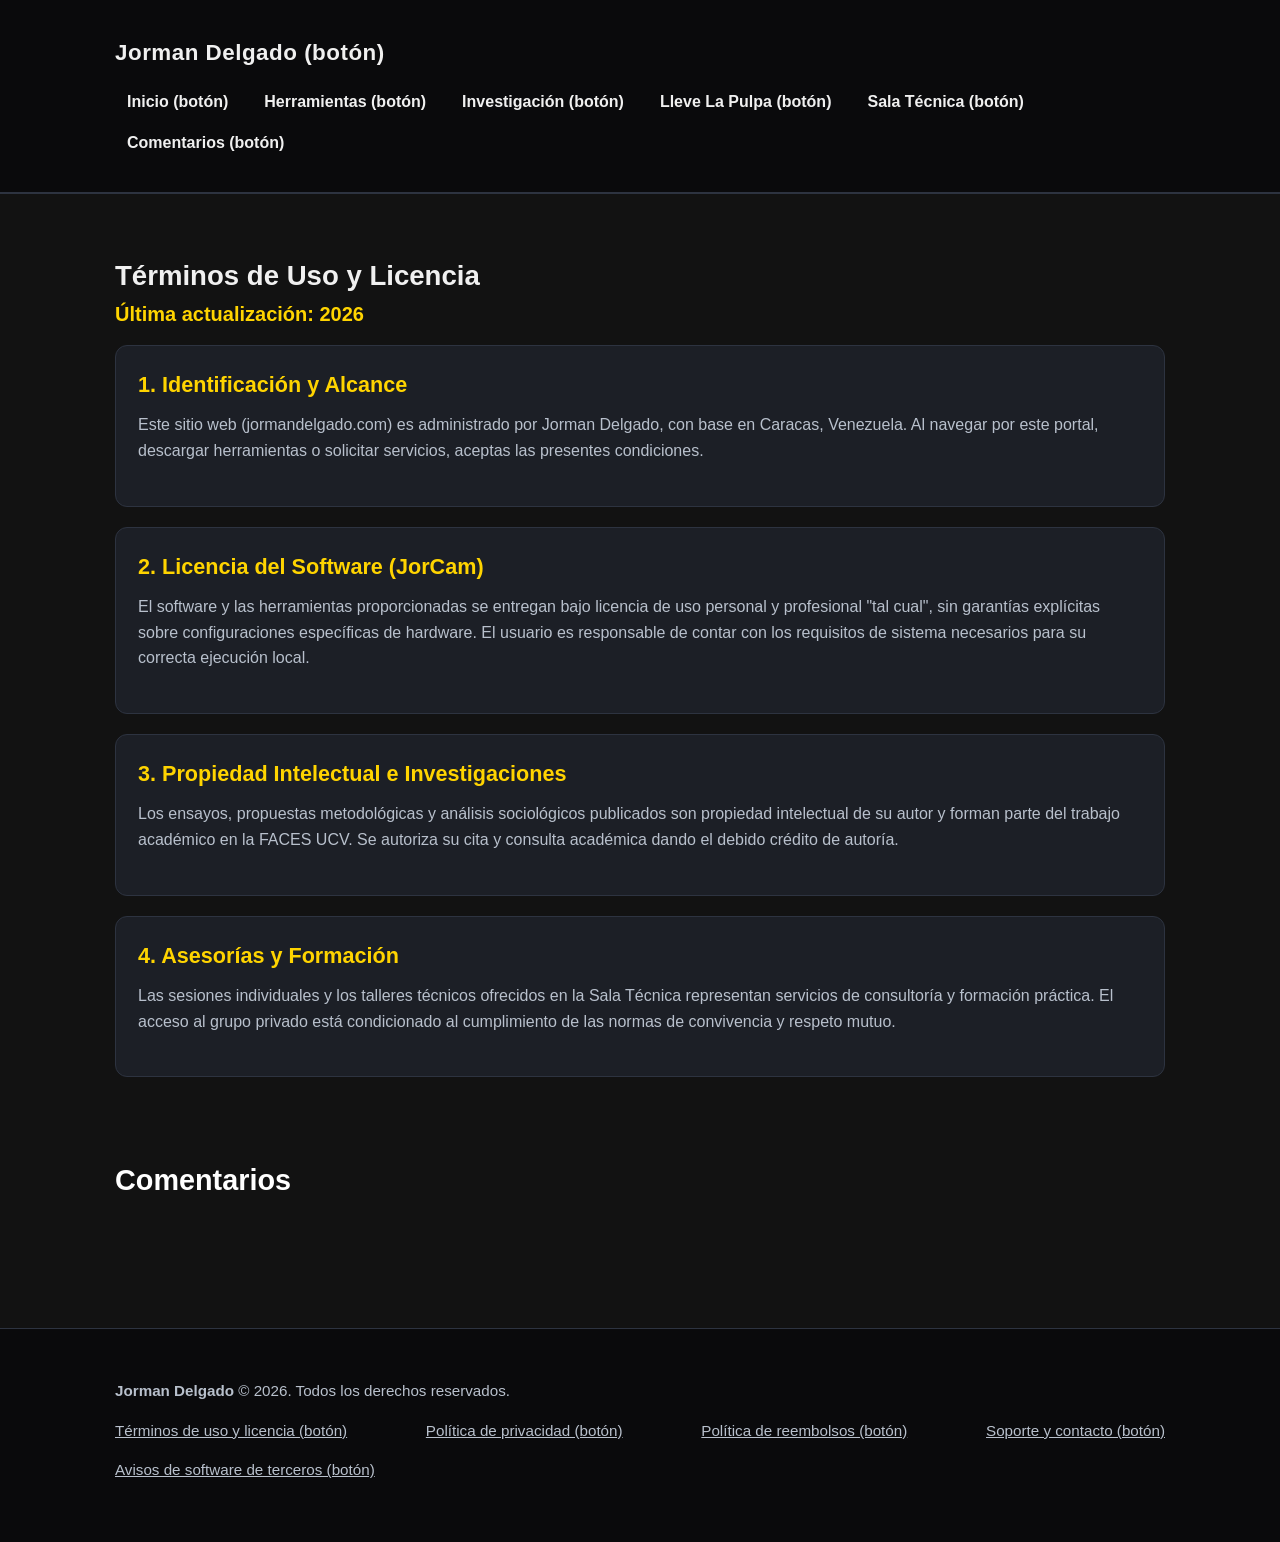
<file: terminos.html>
<!DOCTYPE html>
<html lang="es">
<head>
  <meta charset="utf-8">
  <meta name="viewport" content="width=device-width, initial-scale=1">
  <title>Términos de Uso y Licencia | Jorman Delgado</title>
  <link rel="stylesheet" href="estilos.css">
</head>
<body>
  <a href="#contenido" class="skip-link">Saltar al contenido principal (botón)</a>

  <header role="banner">
    <div class="contenedor">
      <nav aria-label="Menú principal">
        <a href="index.html" class="logo-sitio">Jorman Delgado (botón)</a>
        <ul class="menu-navegacion">
          <li><a href="index.html">Inicio (botón)</a></li>
          <li><a href="herramientas.html">Herramientas (botón)</a></li>
          <li><a href="investigacion.html">Investigación (botón)</a></li>
          <li><a href="pulpa.html">Lleve La Pulpa (botón)</a></li>
          <li><a href="sala-tecnica.html">Sala Técnica (botón)</a></li>
          <li><a href="#comentarios">Comentarios (botón)</a></li>
        </ul>
      </nav>
    </div>
  </header>

  <main id="contenido" role="main">
    <div class="contenedor">
      <section class="seccion-tarjetas">
        <h1>Términos de Uso y Licencia</h1>
        <p class="subtitulo-hero">Última actualización: 2026</p>

        <article class="tarjeta" style="margin-bottom: 20px;">
          <h3>1. Identificación y Alcance</h3>
          <p>Este sitio web (jormandelgado.com) es administrado por Jorman Delgado, con base en Caracas, Venezuela. Al navegar por este portal, descargar herramientas o solicitar servicios, aceptas las presentes condiciones.</p>
        </article>

        <article class="tarjeta" style="margin-bottom: 20px;">
          <h3>2. Licencia del Software (JorCam)</h3>
          <p>El software y las herramientas proporcionadas se entregan bajo licencia de uso personal y profesional "tal cual", sin garantías explícitas sobre configuraciones específicas de hardware. El usuario es responsable de contar con los requisitos de sistema necesarios para su correcta ejecución local.</p>
        </article>

        <article class="tarjeta" style="margin-bottom: 20px;">
          <h3>3. Propiedad Intelectual e Investigaciones</h3>
          <p>Los ensayos, propuestas metodológicas y análisis sociológicos publicados son propiedad intelectual de su autor y forman parte del trabajo académico en la FACES UCV. Se autoriza su cita y consulta académica dando el debido crédito de autoría.</p>
        </article>

        <article class="tarjeta">
          <h3>4. Asesorías y Formación</h3>
          <p>Las sesiones individuales y los talleres técnicos ofrecidos en la Sala Técnica representan servicios de consultoría y formación práctica. El acceso al grupo privado está condicionado al cumplimiento de las normas de convivencia y respeto mutuo.</p>
        </article>
      </section>

      <!-- Sección de Comentarios -->
      <section id="comentarios" class="seccion-tarjetas" aria-labelledby="titulo-comentarios">
        <h2 id="titulo-comentarios">Comentarios</h2>
        <script src="https://giscus.app/client.js"
                data-repo="jormandelgado/jormandelgado.github.io"
                data-repo-id="R_kgDOR0WFCA"
                data-category="General"
                data-category-id="DIC_kwDOR0WFCM4DLEXw"
                data-mapping="pathname"
                data-strict="0"
                data-reactions-enabled="1"
                data-emit-metadata="0"
                data-input-position="top"
                data-theme="dark"
                data-lang="es"
                data-loading="lazy"
                crossorigin="anonymous"
                async>
        </script>
      </section>
    </div>
  </main>

  <footer role="contentinfo">
    <div class="contenedor">
      <p><strong>Jorman Delgado</strong> &copy; 2026. Todos los derechos reservados.</p>
      <nav class="enlaces-legales">
        <a href="terminos.html">Términos de uso y licencia (botón)</a>
        <a href="privacidad.html">Política de privacidad (botón)</a>
        <a href="reembolsos.html">Política de reembolsos (botón)</a>
        <a href="soporte.html">Soporte y contacto (botón)</a>
        <a href="licencias-terceros.html">Avisos de software de terceros (botón)</a>
      </nav>
    </div>
  </footer>
</body>
</html>
</file>
<file: estilos.css>
/* ==========================================================================
   ESTILOS GENERALES Y ACCESIBILIDAD (Jorman Delgado / JorCam)
   ========================================================================== */

:root {
  --fondo-principal: #121212;
  --fondo-tarjeta: #1c1f26;
  --fondo-tarjeta-hover: #242933;
  --texto-principal: #f0f0f0;
  --texto-secundario: #b8c0cc;
  --acento-amarillo: #ffd400;
  --acento-hover: #e6be00;
  --borde: #2d3340;
  --enfoque-teclado: #00e5ff;
}

* {
  box-sizing: border-box;
  margin: 0;
  padding: 0;
}

body {
  font-family: -apple-system, BlinkMacSystemFont, "Segoe UI", Roboto, Oxygen, Ubuntu, Cantarell, sans-serif;
  background-color: var(--fondo-principal);
  color: var(--texto-principal);
  line-height: 1.6;
  font-size: 1.15rem;
  padding: 0;
  margin: 0;
}

/* Enlace invisible para saltar al contenido principal con NVDA */
.skip-link {
  position: absolute;
  top: -100px;
  left: 10px;
  background: var(--acento-amarillo);
  color: #000;
  padding: 10px 15px;
  z-index: 1000;
  font-weight: bold;
  text-decoration: none;
  border-radius: 4px;
}

.skip-link:focus {
  top: 10px;
  outline: 4px solid var(--enfoque-teclado);
}

/* Enfoque visible al tabular con el teclado */
a:focus, button:focus, input:focus, select:focus, textarea:focus {
  outline: 4px solid var(--enfoque-teclado) !important;
  outline-offset: 3px;
}

/* Contenedor central */
.contenedor {
  width: 90%;
  max-width: 1050px;
  margin: 0 auto;
  padding: 20px 0;
}

/* Encabezado y Navegación */
header {
  background-color: #0a0a0c;
  border-bottom: 2px solid var(--borde);
  padding: 15px 0;
}

nav {
  display: flex;
  justify-content: space-between;
  align-items: center;
  flex-wrap: wrap;
  gap: 15px;
}

.logo-sitio {
  font-size: 1.4rem;
  font-weight: 800;
  color: var(--texto-principal);
  text-decoration: none;
  letter-spacing: 0.5px;
}

.menu-navegacion {
  display: flex;
  list-style: none;
  gap: 12px;
  flex-wrap: wrap;
}

.menu-navegacion a {
  color: var(--texto-principal);
  text-decoration: none;
  padding: 8px 12px;
  border-radius: 6px;
  font-weight: 600;
  font-size: 1rem;
}

.menu-navegacion a:hover {
  background-color: var(--fondo-tarjeta-hover);
  color: var(--acento-amarillo);
}

/* Sección Hero / Presentación */
.hero {
  display: flex;
  align-items: center;
  gap: 35px;
  padding: 40px 0;
  border-bottom: 1px solid var(--borde);
}

.foto-perfil {
  width: 190px;
  height: 190px;
  border-radius: 50%;
  object-fit: cover;
  border: 4px solid var(--acento-amarillo);
  flex-shrink: 0;
}

.info-hero h1 {
  font-size: 2.3rem;
  margin-bottom: 8px;
  color: #ffffff;
}

.subtitulo-hero {
  font-size: 1.25rem;
  color: var(--acento-amarillo);
  margin-bottom: 15px;
  font-weight: 600;
}

.texto-hero {
  color: var(--texto-secundario);
  margin-bottom: 22px;
}

.botones-cta {
  display: flex;
  gap: 15px;
  flex-wrap: wrap;
}

/* Botones universales */
.boton {
  display: inline-block;
  padding: 12px 22px;
  font-size: 1.05rem;
  font-weight: 700;
  text-decoration: none;
  border-radius: 8px;
  cursor: pointer;
  border: 2px solid transparent;
  text-align: center;
}

.boton-primario {
  background-color: var(--acento-amarillo);
  color: #000000;
}

.boton-primario:hover {
  background-color: var(--acento-hover);
}

.boton-secundario {
  background-color: transparent;
  color: var(--texto-principal);
  border-color: var(--texto-principal);
}

.boton-secundario:hover {
  background-color: var(--fondo-tarjeta);
  border-color: var(--acento-amarillo);
  color: var(--acento-amarillo);
}

/* Cuadrícula de Tarjetas */
.seccion-tarjetas {
  padding: 40px 0;
}

.seccion-tarjetas h2 {
  font-size: 1.8rem;
  margin-bottom: 25px;
  color: #ffffff;
}

.cuadricula {
  display: grid;
  grid-template-columns: repeat(auto-fit, minmax(280px, 1fr));
  gap: 25px;
}

.tarjeta {
  background-color: var(--fondo-tarjeta);
  border: 1px solid var(--borde);
  border-radius: 12px;
  padding: 22px;
  display: flex;
  flex-direction: column;
  justify-content: space-between;
}

.tarjeta:hover {
  border-color: var(--acento-amarillo);
}

.tarjeta h3 {
  font-size: 1.35rem;
  margin-bottom: 10px;
  color: var(--acento-amarillo);
}

.tarjeta p {
  color: var(--texto-secundario);
  font-size: 1rem;
  margin-bottom: 20px;
  flex-grow: 1;
}

.imagen-tarjeta {
  width: 100%;
  height: 160px;
  object-fit: cover;
  border-radius: 8px;
  margin-bottom: 15px;
  border: 1px solid var(--borde);
}

/* Enlaces y botones de redes */
.redes-sociales {
  display: flex;
  gap: 12px;
  flex-wrap: wrap;
  margin: 15px 0;
}

.enlace-red {
  background-color: var(--fondo-tarjeta);
  color: var(--texto-principal);
  padding: 8px 14px;
  border-radius: 6px;
  text-decoration: none;
  font-weight: 600;
  font-size: 0.95rem;
  border: 1px solid var(--borde);
}

.enlace-red:hover {
  background-color: var(--acento-amarillo);
  color: #000;
}

/* Pie de página */
footer {
  background-color: #0a0a0c;
  border-top: 1px solid var(--borde);
  padding: 30px 0;
  margin-top: 40px;
  font-size: 0.95rem;
  color: var(--texto-secundario);
}

.enlaces-legales {
  display: flex;
  gap: 15px;
  flex-wrap: wrap;
  margin: 15px 0 10px;
}

.enlaces-legales a {
  color: var(--texto-secundario);
  text-decoration: underline;
}

.enlaces-legales a:hover {
  color: var(--acento-amarillo);
}

/* Adaptación móvil */
@media (max-width: 768px) {
  .hero {
    flex-direction: column;
    text-align: center;
  }
  .botones-cta {
    justify-content: center;
  }
}
</file>
